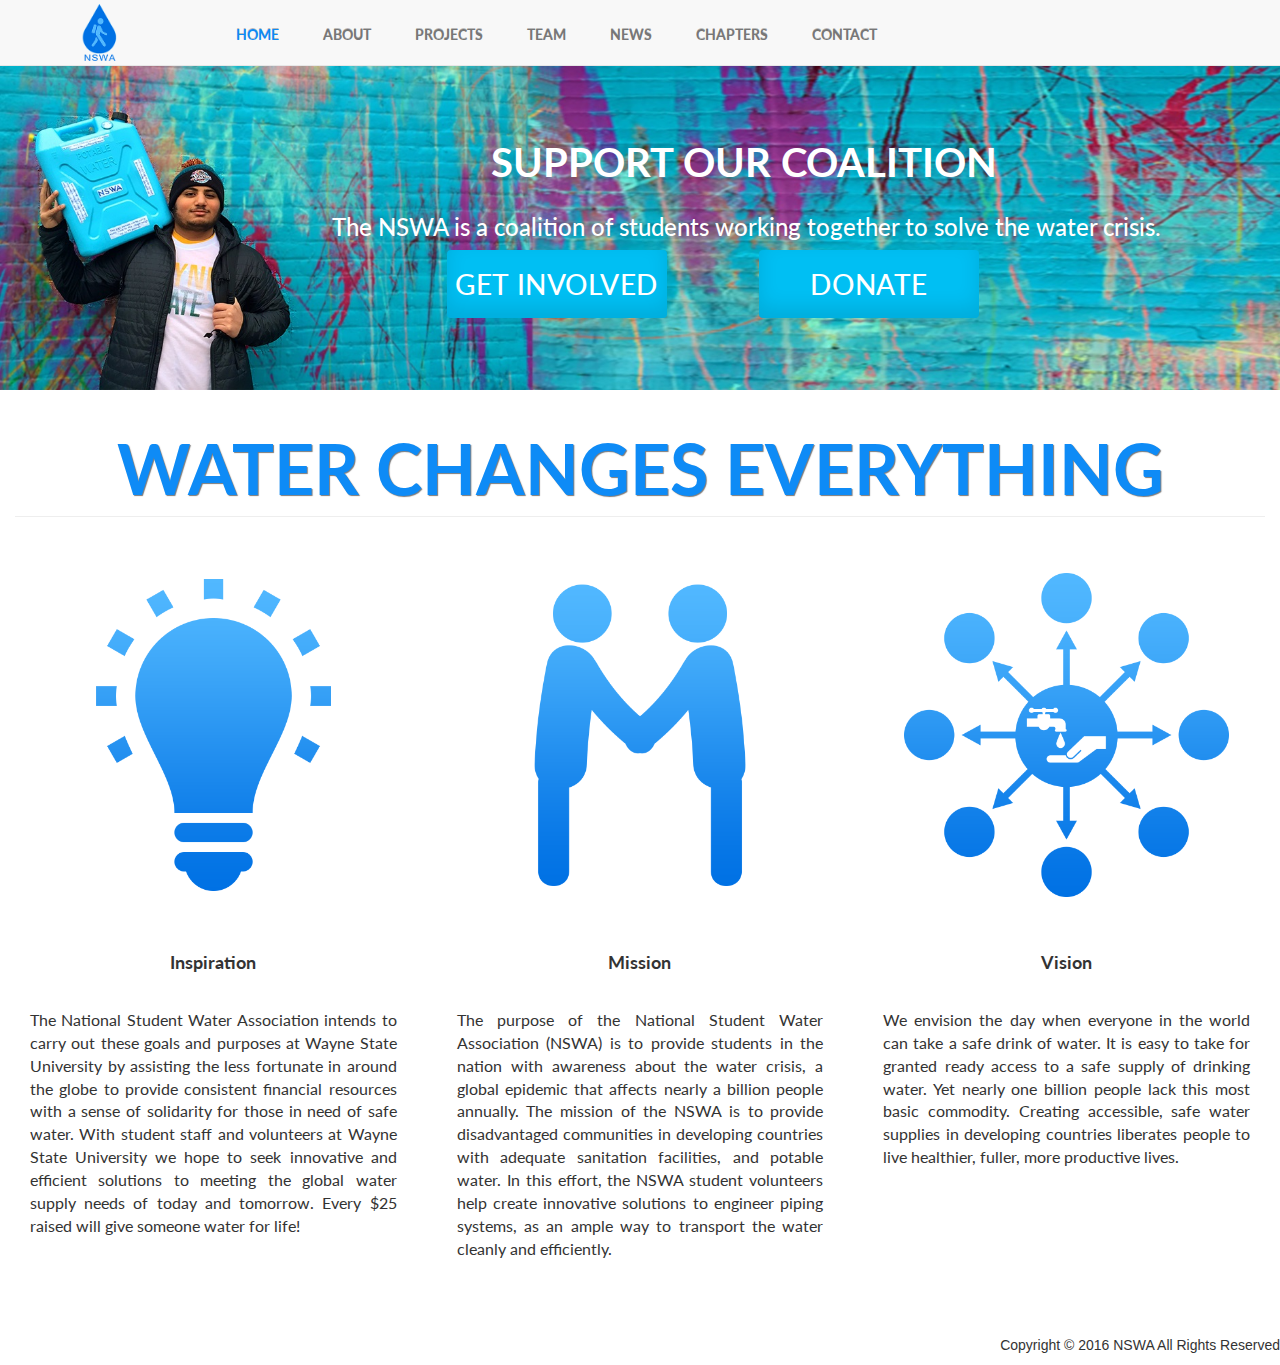
<file: index.html>
﻿<!DOCTYPE html>
<html lang="en">

<head>

    <meta charset="utf-8">
    <meta http-equiv="X-UA-Compatible" content="IE=edge">
    <meta name="viewport" content="width=device-width, initial-scale=1">
    <meta name="description" content="">
    <meta name="author" content="">

    <title>NSWA</title>

    <!-- Bootstrap Core CSS -->
    <link href="css/bootstrap.min.css" rel="stylesheet">

    <!-- Custom CSS -->
    <link href="css/modern-business.css" rel="stylesheet">
    <link href="css/landing.css" rel="stylesheet" />

    <link rel="shortcut icon" href="/favicon.ico" type="image/x-icon">
    <link rel="icon" href="/favicon.ico" type="image/x-icon">

    <!-- Custom Fonts -->
    <link href="font-awesome/css/font-awesome.min.css" rel="stylesheet" type="text/css">
    <link href="http://fonts.googleapis.com/css?family=Lato&amp;subset=latin,latin-ext" media="screen" rel="stylesheet" type="text/css">
    <!-- HTML5 Shim and Respond.js IE8 support of HTML5 elements and media queries -->
    <!-- WARNING: Respond.js doesn't work if you view the page via file:// -->
    <!--[if lt IE 9]>
        <script src="https://oss.maxcdn.com/libs/html5shiv/3.7.0/html5shiv.js"></script>
        <script src="https://oss.maxcdn.com/libs/respond.js/1.4.2/respond.min.js"></script>
    <![endif]-->
</head>

<body>
    <!-- Navigation -->
    <header>
        <nav class="navbar navbar-default navbar-fixed-top" role="navigation">
            <div class="container">
            <!-- Brand and toggle get grouped for better mobile display -->
            <div class="navbar-header">
                <button type="button" class="navbar-toggle" data-toggle="collapse" data-target="#bs-example-navbar-collapse-1">
                    <span class="sr-only">Toggle navigation</span>
                    <span class="icon-bar"></span>
                    <span class="icon-bar"></span>
                    <span class="icon-bar"></span>
                </button>
                <a class="pull-left visible-md visible-xs visible-lg" href="index.html">
                        <img class="logo" alt="NSWA" src="img/logo.png" />
                    </a>
            </div>
            <!-- Collect the nav links, forms, and other content for toggling -->
            <div class="collapse navbar-collapse" id="bs-example-navbar-collapse-1">
                <ul class="nav navbar-nav navbar-default">
                    <li>
                        <a style="color:#0e8bf6;" href="index.html">HOME</a>
                    </li>
                    <li>
                        <a href="about.html">ABOUT</a>
                    </li>
                    <li>
                        <a href="projects.html">PROJECTS</a>
                    </li>
                    <li>
                        <a href="team.html">TEAM</a>
                    </li>
                    <li>
                        <a href="news.html">NEWS</a>
                    </li>
                    <li>
                        <a href="chapters.html">CHAPTERS</a>
                    </li>
                    <li>
                        <a href="contact.html">CONTACT</a>
                    </li>
                </ul>
            </div>
            <!-- /.navbar-collapse -->
            </div>
            <!-- /.container -->
        </nav>
    </header>


    <div class="container-fluid">
        <div class="row">
            <div class="fill-screen" style="background-image:url(img/header.jpg)">
                <div class="container" style="font-family:'Lato','sans-serif'">
                    <div class="row" style="height:5em"></div>
                    <div class="col-md-6 col-md-push-4">
                        <h1 style="font-weight: bold; font-size: 4rem;">SUPPORT OUR COALITION</h1>
                    </div>
                    <div class="row">
                            <div class="col-md-10 col-md-offset-2">
                                <h3> The NSWA is a coalition of students working together to solve the water crisis.</h3>
                            </div>
                        </div>
                    <div class="container-fluid">
                        <div class="row visible-lg visible-md">
                            <div class="col-md-2 col-md-offset-7">
                                <a role="button" class="btn btn-primary" href="https://donate.water.org/?a=A00000&utm_campaign=button_hero&c=Stripe&utm_medium=web&utm_content=%2F&utm_source=water_org">DONATE</a>
                            </div>
                            <div class="col-md-2 col-md-pull-5">
                                <a role="button" class="btn btn-primary" href="contact.html">GET INVOLVED</a>
                            </div>
                            <div class="row" style="height:7em"></div>
                        </div>

                    <div class="row visible-xs visible-sm">
                        <div class="col-sm-6 col-xs-12 col-xs-push-1">
                            <a role="button" class="btn btn-primary" href="https://donate.water.org/?a=A00000&utm_campaign=button_hero&c=Stripe&utm_medium=web&utm_content=%2F&utm_source=water_org">DONATE</a>
                        </div>

                        <div class="visible-xs row" style="height:7em"></div>

                        <div class="col-sm-6 col-xs-12 col-xs-push-1">
                            <a role="button" class="btn btn-primary" href="contact.html">GET INVOLVED</a>
                        </div>
                        <div class="row" style="height:7em"></div>
                    </div>


                    </div>
                </div>
            </div>
        </div>
    </div>

    <!--<div class="header">-->
        <!--<div class="container">
            <div class="row" style="height:5em"></div>
            <div class="row class="col-md-6 col-md-push-10"">
                <h1 style="font-weight: bold; font-size: 4rem;">SUPPORT OUR COALITION</h1>
            </div>
            <div class="row">
                <div class="col-md-9 col-md-offset-3">
                    <h3> The NSWA is a coalition of students working together to solve the water crisis. Help us change the lives of 200 people!</h3>
                    </div>
                </div>
                <div class="container">
                    <div class="row">
                        <div class="col-md-2 col-md-offset-6">
                            <a role="button" class="btn btn-primary" href="https://donate.water.org/?a=A00000&utm_campaign=button_hero&c=Stripe&utm_medium=web&utm_content=%2F&utm_source=water_org">DONATE</a>
                        </div>
                        <div class="col-md-2 col-md-pull-5">
                            <a role="button" class="btn btn-primary" href="http://www.studentwater.org/Contact">GET INVOLVED</a>
                        </div>
                        <div class="row" style="height:7em"></div>
                    </div>
                </div>
            </div>-->
        <!--</div>-->



        <!-- Icons Section -->


        <div class="container-fluid">
            <div class="row">
                <div class="col-lg-12">
                    <h1 class="page-header titlefont">
                        WATER CHANGES EVERYTHING
                    </h1>
                </div>
            </div>

            <div class="row">

                <div class="col-md-4">
                    <img class="img-responsive img-center" src="img/Inspiration.png" />
                    <div class="panel-heading">
                        <h4 class="pantext text-center">Inspiration</h4>
                    </div>
                    <div class="panbody panel-body">
                        <p style="text-align:justify">The National Student Water Association intends to carry out these goals and purposes at Wayne State University by assisting the less fortunate in around the globe to provide consistent financial resources with a sense of solidarity for those in need of safe water. With student staff and volunteers at Wayne State University we hope to seek innovative and efficient solutions to meeting the global water supply needs of today and tomorrow. Every $25 raised will give someone water for life!</p>
                    </div>
                </div>

                <div class="col-md-4">
                    <img class="img-responsive img-center" src="img/Mission.png" />
                    <div class="panel-heading">
                        <h4 class="pantext text-center">Mission</h4>
                    </div>
                    <div class="panbody panel-body">
                        <p style="text-align:justify">The purpose of the National Student Water Association (NSWA) is to provide students in the nation with awareness about the water crisis, a global epidemic that affects nearly a billion people annually. The mission of the NSWA is to provide disadvantaged communities in developing countries with adequate sanitation facilities, and potable water. In this effort, the NSWA student volunteers help create innovative solutions to engineer piping systems, as an ample way to transport the water cleanly and efficiently.</p>
                    </div>
                </div>

                <div class="col-md-4">
                    <img class="img-responsive img-center" src="img/vision.png" />
                    <div class="panel-heading">
                        <h4 class="pantext text-center">Vision</h4>
                    </div>
                    <div class="panbody panel-body">
                        <p style="text-align:justify">We envision the day when everyone in the world can take a safe drink of water. It is easy to take for granted ready access to a safe supply of drinking water. Yet nearly one billion people lack this most basic commodity. Creating accessible, safe water supplies in developing countries liberates people to live healthier, fuller, more productive lives.</p>
                    </div>
                </div>

            </div>
        </div>


    <footer>
        <div class="row">
            <div class="col-lg-12 text-right">
                <p>Copyright &copy; 2016 NSWA All Rights Reserved</p>
            </div>
        </div>
    </footer>

        <!-- /.container -->
        <!-- jQuery -->
        <script src="js/jquery.js"></script>

        <!-- Bootstrap Core JavaScript -->
        <script src="js/bootstrap.min.js"></script>

        <!-- Script to Activate the Carousel -->
        <script>
            $('.carousel').carousel({
                interval: 5000 //changes the speed
            })
        </script>

        <!-- Script to Resize the Header-->
        <script>
        $(function () {
            $(window).on("load resize", function (){
                $(".fill-screen").css("height", window.innerHeight/2.65).css("width", window.innerWidth);
            });
        });
        </script>

</body>

</html>
</file>
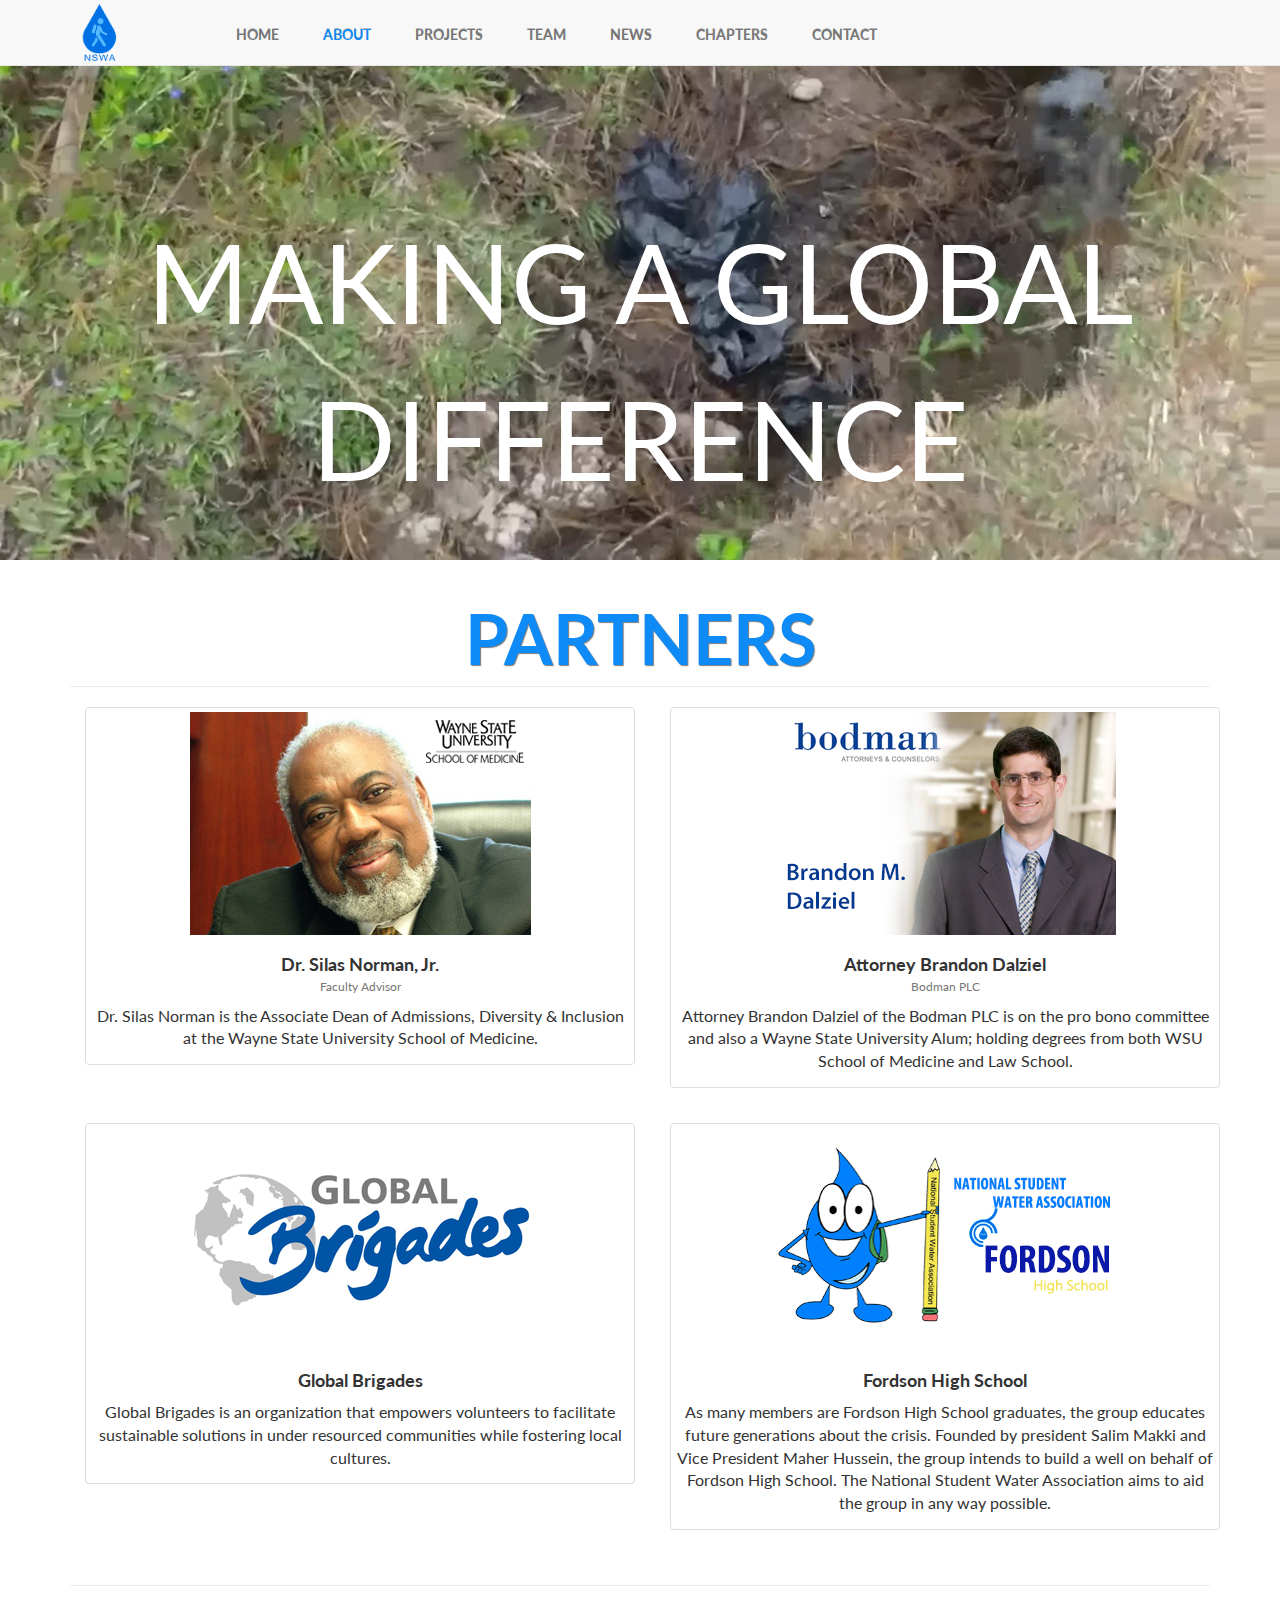
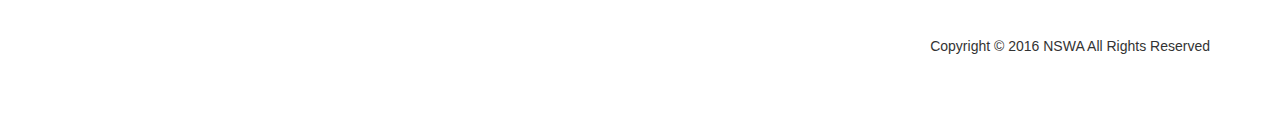
<file: about.html>
﻿<!DOCTYPE html>
<html lang="en">

<head>

    <meta charset="utf-8">
    <meta http-equiv="X-UA-Compatible" content="IE=edge">
    <meta name="viewport" content="width=device-width, initial-scale=1">
    <meta name="description" content="">
    <meta name="author" content="">

    <title>NSWA</title>

    <!-- Bootstrap Core CSS -->
    <link href="css/bootstrap.min.css" rel="stylesheet">

    <!-- Custom CSS -->
    <link href="css/modern-business.css" rel="stylesheet">
    <link href="css/jquery.fs.wallpaper.css" rel="stylesheet" />
    <link href="css/landing.css" rel="stylesheet" />
    <link href="css/aboutstyle.css" rel="stylesheet" />
    <!--<link href="css/bootstrap-modal-bs3patch.css" rel="stylesheet" />
    <link href="css/bootstrap-modal.css" rel="stylesheet" />-->
    <!-- Custom Fonts -->
    <link href="font-awesome/css/font-awesome.min.css" rel="stylesheet" type="text/css">
    <link href="http://fonts.googleapis.com/css?family=Lato&amp;subset=latin,latin-ext" media="screen" rel="stylesheet" type="text/css">
    <!-- HTML5 Shim and Respond.js IE8 support of HTML5 elements and media queries -->
    <!-- WARNING: Respond.js doesn't work if you view the page via file:// -->
    <!--[if lt IE 9]>
        <script src="https://oss.maxcdn.com/libs/html5shiv/3.7.0/html5shiv.js"></script>
        <script src="https://oss.maxcdn.com/libs/respond.js/1.4.2/respond.min.js"></script>
    <![endif]-->

</head>

<body>
    <header id="video-wallpaper" class="visible-sm visible-md visible-lg">
        <div class="containter">
            <div class="row">
                <div class="visible-sm visible-md visible-lg center text-primary">MAKING A GLOBAL DIFFERENCE</div>
            </div>
        </div>

    </header>
        <!-- Navigation -->





    <nav class="navbar navbar-default navbar-fixed-top" role="navigation">
        <div class="container">
            <!-- Brand and toggle get grouped for better mobile display -->
            <div class="navbar-header">
                <button type="button" class="navbar-toggle" data-toggle="collapse" data-target="#bs-example-navbar-collapse-1">
                    <span class="sr-only">Toggle navigation</span>
                    <span class="icon-bar"></span>
                    <span class="icon-bar"></span>
                    <span class="icon-bar"></span>
                </button>
                <a class="pull-left visible-md visible-xs visible-lg" href="index.html">
                    <img class="logo" alt="NSWA" src="img/logo.png" />
                </a>
            </div>
            <!-- Collect the nav links, forms, and other content for toggling -->
            <div class="collapse navbar-collapse" id="bs-example-navbar-collapse-1">
                <ul class="nav navbar-nav navbar-default">
                    <li>
                        <a href="index.html">HOME</a>
                    </li>
                    <li>
                        <a style="color:#0e8bf6;" href="about.html">ABOUT</a>
                    </li>
                    <li>
                        <a href="projects.html">PROJECTS</a>
                    </li>
                    <li>
                        <a href="team.html">TEAM</a>
                    </li>
                    <li>
                        <a href="news.html">NEWS</a>
                    </li>
                    <li>
                        <a href="chapters.html">CHAPTERS</a>
                    </li>
                    <li>
                        <a href="contact.html">CONTACT</a>
                    </li>
                </ul>
            </div>
            <!-- /.navbar-collapse -->
        </div>
        <!-- /.container -->
    </nav>


    <!-- Page Content -->
    <div class="container">
        <!-- Page Heading -->
        <div class="row">
            <div class="col-lg-12 visible-lg visible-md visible-sm">
                <h1 style="color:#0E8BF6" class="page-header titlefont">
                    PARTNERS
                </h1>
            </div>
            <div class="col-xs-12 visible-xs">
                <h1 style="color:#0E8BF6" class="smallTitleFont">
                    PARTNERS
                </h1>
            </div>
        </div>

    <!-- Modals -->
    <div id="silasModal" class="modal fade" role="dialog">
        <div class="modal-dialog">

            <!-- Modal content-->
            <div class="modal-content">
                <div class="modal-header">
                    <button type="button" class="close" data-dismiss="modal">&times;</button>
                    <h4 class="modal-title text-center" style="font-weight:bold">Faculty Advisor - Dr. Silas Norman, Jr.</h4>
                </div>
                <div class="modal-body">
                    <img class="center-block" src="img/partners/Silas.png" alt="Dr.Silas Norman">
                    <p>
                        Dr. Silas Norman is the Associate Dean of Admissions, Diversity & Inclusion at the Wayne State University School of Medicine.
                        <br>
                    <p></p>
                    He has been involved in the admissions process at the Wayne State University School of Medicine for more than 25 years. He received the Bachelor of Natural Sciences Degree from Paine College, Augusta, Georgia, and is a 1976 graduate of the Wayne State University School of Medicine. He completed his internship and residency in Internal Medicine at the Detroit General Hospital. Dr. Norman is active in church and civic affairs and organizations. He is Board Chairman of the Community Health Awareness Group, Inc., and a member of the Advisory Board of the HIV and Prisons Project of the National Minority AIDS Council. His awards and citations include the year 2000 Alumni Achievement Awards of both the United Negro College Fund, Inc., and the Organization of Black Alumni of Wayne State University. Dr. Norman is a member of county, state, and national medical societies. He is a Diplomate of the American Board of Internal Medicine and is certified as an Advanced Correctional Health Professional. The National Student Water Association is grateful and honored to have a man with such accolades as their faculty advisor. With the help of Dr. Norman, the NSWA hopes to serve and contribute to this noble cause to the best of their ability.</p>
                </div>
                <div class="modal-footer">
                    <button type="button" class="btn btn-default" data-dismiss="modal">Close</button>
                </div>
            </div>
        </div>
    </div>
    <div id="bodmanModal" class="modal fade" role="dialog">
        <div class="modal-dialog">

            <!-- Modal content-->
            <div class="modal-content">
                <div class="modal-header">
                    <button type="button" class="close" data-dismiss="modal">&times;</button>
                    <h4 class="modal-title text-center" style="font-weight:bold">BODMAN PLC: Attorney Brandon Dalziel</h4>
                </div>
                <div class="modal-body">
                    <img class="center-block" src="img/partners/bodman.png" alt="Attorney Brandon Dalziel">
                    <p>
                        Attorney Brandon Dalziel of the Bodman PLC is also Wayne State University Alumni; having degrees from both Wayne State University School of Medicine and Law School. Mr. Dalziel is part of the pro bono committee.
                        <br /><p></p>
                        In order to expand the organization and help more individuals in need the National Student Water Association (NSWA) has decided to file as a non-profit organization. Through networking the NSWA met with Attorney Brandon Dalziel of the Bodman PLC. Mr. Dalziel has represented business clients in matters involving a wide scope of corporate and commercial matters, including corporate organization, mergers and acquisitions, and other commercial transactions. Mr. Dalziel is also Wayne State University Alumni; having degrees from both Wayne State University School of Medicine and Law School. Mr. Dalziel is part of the pro bono committee and generously agreed to help us file to become an NPO. We are very grateful for Mr. Danziel’s cooperation in helping us get through all the legal red tape. Bodman PLC is a business law firm headquartered in Ford Field, located in downtown Detroit, Michigan. Bodman has long been known for its close associations with the automotive and financial services industries and for its long-term relationships with significant clients. The firm represents more than 80 financial institutions in Michigan and across the U.S. as well as Tier-1, -2 and -3 automotive suppliers and OEMs on a national and international basis. Bodman has provided more pro bono services to indigent individuals than any other firm in the history of Michigan. This statistic is from Legal Aid and Defender, the state's largest provider of free legal services to the indigent. Like many individuals and organizations concerned about justice and community development, Bodman attorneys have supported local charities for decades.
                    </p>
                </div>
                <div class="modal-footer">
                    <button type="button" class="btn btn-default" data-dismiss="modal">Close</button>
                </div>
            </div>
        </div>
    </div>

    <div id="gbModal" class="modal fade" role="dialog">
        <div class="modal-dialog">

            <!-- Modal content-->
            <div class="modal-content">
                <div class="modal-header">
                    <button type="button" class="close" data-dismiss="modal">&times;</button>
                    <h4 class="modal-title text-center" style="font-weight:bold">Global Brigades</h4>
                </div>
                <div class="modal-body">
                    <img class="center-block" src="img/partners/gb.png" alt="Global Brigades">
                    <p>Global Brigades is an organization that empowers volunteers to facilitate sustainable solutions in under resourced communities while fostering local cultures. The Water Brigades division of the Global Brigades allows students from universities all over the country to travel to Honduras and help assist in designing and implementing water systems to prevent water related illnesses in communities with limited access to clean water. The villages are isolated with citizens who do not readily have access to sanitized water and as a result, attain water only every three days. With the help of the students who take this week long trip, which are offered year round, the homes of these communities directly connect to potable water through water pipes.</p>
                    <br />
                    <p>The National Student Water Association's (NSWA) goal is to take part in an annual trip to Honduras during Spring Break as an Alternative Spring Break option for students in college. This trip has already helped many Hondurans and humbled many students in the experience of the trip. It is protected with military personal that guard the area 24 hours a day, seven days a week. Three meals are offered daily and transportation to and from the lodging area is provided. With this annual trip. The NSWA plans on beginning its journey of making a difference in the world. Honduras is the current focus of Water Brigades, where more than 700 annual student volunteers and professionals travel to implement clean water systems in under resourced communities. Communities are selected on an extensive study based on need, access to clean water and include a collection of information to create baseline demographic information.</p>
                </div>
                <div class="modal-footer">
                    <button type="button" class="btn btn-default" data-dismiss="modal">Close</button>
                </div>
            </div>
        </div>
    </div>

    <div id="fhsModal" class="modal fade" role="dialog">
        <div class="modal-dialog">

            <!-- Modal content-->
            <div class="modal-content">
                <div class="modal-header">
                    <button type="button" class="close" data-dismiss="modal">&times;</button>
                    <h4 class="modal-title text-center" style="font-weight:bold">Fordson High School Chapter</h4>
                </div>
                <div class="modal-body">
                    <img class="center-block" src="img/partners/fhs.png" alt="Fordson High School">
                    <p>As many members are Fordson High School graduates, the group educates future generations about the crisis. Founded by president Salim Makki and Vice President Maher Hussein, the group intends to build a well on behalf of Fordson High School. The National Student Water Association aims to aid the group in any way possible.</p>
                </div>
                <div class="modal-footer">
                    <button type="button" class="btn btn-default" data-dismiss="modal">Close</button>
                </div>
            </div>
        </div>
    </div>

    <div class="container">
        <div class="row">
            <div class="col-md-6">
                <ul class="thumbnails list-inline" id="hover-cap-4col" data-toggle="modal" data-target="#silasModal">
                    <li class="span3">
                        <div class="thumbnail">
                            <div class="caption">
                                <div style="height:12.5em"></div>
                                <p class="text-center">
                                    <button style="background-color:transparent; color:white;" class="btn btn-default">MORE</button>
                                </p>
                            </div>
                            <img class="img-responsive" src="img/partners/Silas.png" alt="Dr.Silas Norman">
                            <h3 class="pantext text-center">
                                Dr. Silas Norman, Jr.<br>
                                <small>Faculty Advisor</small>
                            </h3>
                            <p class="panbody text-center">Dr. Silas Norman is the Associate Dean of Admissions, Diversity & Inclusion at the Wayne State University School of Medicine.</p>
                        </div>
                </ul>
            </div>

            <div class="col-md-6">
                <ul class="thumbnails list-inline" id="hover-cap-4col" data-toggle="modal" data-target="#bodmanModal">
                    <li class="span3">
                        <div class="thumbnail">
                            <div class="caption">
                                <div style="height:12.5em"></div>
                                <p class="text-center">
                                    <button style="background-color:transparent; color:white;" class="btn btn-default">MORE</button>
                                </p>
                            </div>
                            <img class="img-responsive" src="img/partners/bodman.png" alt="Bodman PLC">
                            <h3 class="pantext text-center">
                                Attorney Brandon Dalziel<br>
                                <small>Bodman PLC</small>
                            </h3>
                            <p class="panbody text-center">Attorney Brandon Dalziel of the Bodman PLC is on the pro bono committee and also a Wayne State University Alum; holding degrees from both WSU School of Medicine and Law School.</p>
                        </div>
                </ul>
            </div>
        </div>
        <!-- ROW 2-->
        <div class="row">
            <div class="col-md-6">
                <ul class="thumbnails list-inline" id="hover-cap-4col" data-toggle="modal" data-target="#gbModal">
                    <li class="span3">
                        <div class="thumbnail">
                            <div class="caption">
                                <div style="height:12.5em"></div>
                                <p class="text-center">
                                    <button style="background-color:transparent; color:white;" class="btn btn-default">MORE</button>
                                </p>
                            </div>
                            <img class="img-responsive" src="img/partners/gb.png" alt="Global Brigades">
                            <h3 class="pantext text-center">
                                Global Brigades<br>
                                <small></small>
                            </h3>
                            <p class="panbody text-center">Global Brigades is an organization that empowers volunteers to facilitate sustainable solutions in under resourced communities while fostering local cultures.</p>
                        </div>
                </ul>
            </div>

            <div class="col-md-6">
                <ul class="thumbnails list-inline" id="hover-cap-4col" data-toggle="modal" data-target="#fhsModal">
                    <li class="span3">
                        <div class="thumbnail">
                            <div class="caption">
                                <div style="height:12.5em"></div>
                                <p class="text-center">
                                    <button style="background-color:transparent; color:white;" class="btn btn-default">MORE</button>
                                </p>
                            </div>
                            <img class="img-responsive" src="img/partners/fhs.png" alt="Fordson High School">
                            <h3 class="pantext text-center">
                                Fordson High School<br>
                                <small></small>
                            </h3>
                            <p class="panbody text-center">As many members are Fordson High School graduates, the group educates future generations about the crisis. Founded by president Salim Makki and Vice President Maher Hussein, the group intends to build a well on behalf of Fordson High School. The National Student Water Association aims to aid the group in any way possible.</p>
                        </div>
                </ul>
            </div>
        </div>

    </div>

    <!-- /.row -->
    <hr>
    <!-- Footer -->
    <footer>
        <div class="row">
            <div class="col-lg-12 text-right">
                <p>Copyright &copy; 2016 NSWA All Rights Reserved</p>
            </div>
        </div>
    </footer>
    </div>
    <!-- /.container -->
    <!-- jQuery -->
    <script src="js/jquery.js"></script>
    <!-- Bootstrap Core JavaScript -->
    <script src="js/bootstrap.min.js"></script>
    <script src="js/jquery.fs.wallpaper.min.js"></script>
    <script src="js/bootstrap-modalmanager.js"></script>
    <!--<script src="js/bootstrap-modal.js"></script>-->
    <script>

        $(function () {
            $(window).on("load resize", function () {
                $(".header").css("height", window.innerHeight);
            });

            $("#video-wallpaper").wallpaper({
                source: {
                    poster: "",
                    mp4: "video/video1.mp4",
                    ogg: "video/videoogg.ogg",
                    webm: "video/video.webm"
                }
            });
        });
    </script>

    <script type="text/javascript">
        $(document).ready(function () {

            $("[rel='tooltip']").tooltip();

            $('#hover-cap-4col .thumbnail').hover(
                function () {
                    $(this).find('.caption').slideDown(250); //.fadeIn(250)
                },
                function () {
                    $(this).find('.caption').slideUp(250); //.fadeOut(205)
                }
            );

        });
    </script>
</body>

</html>
</file>
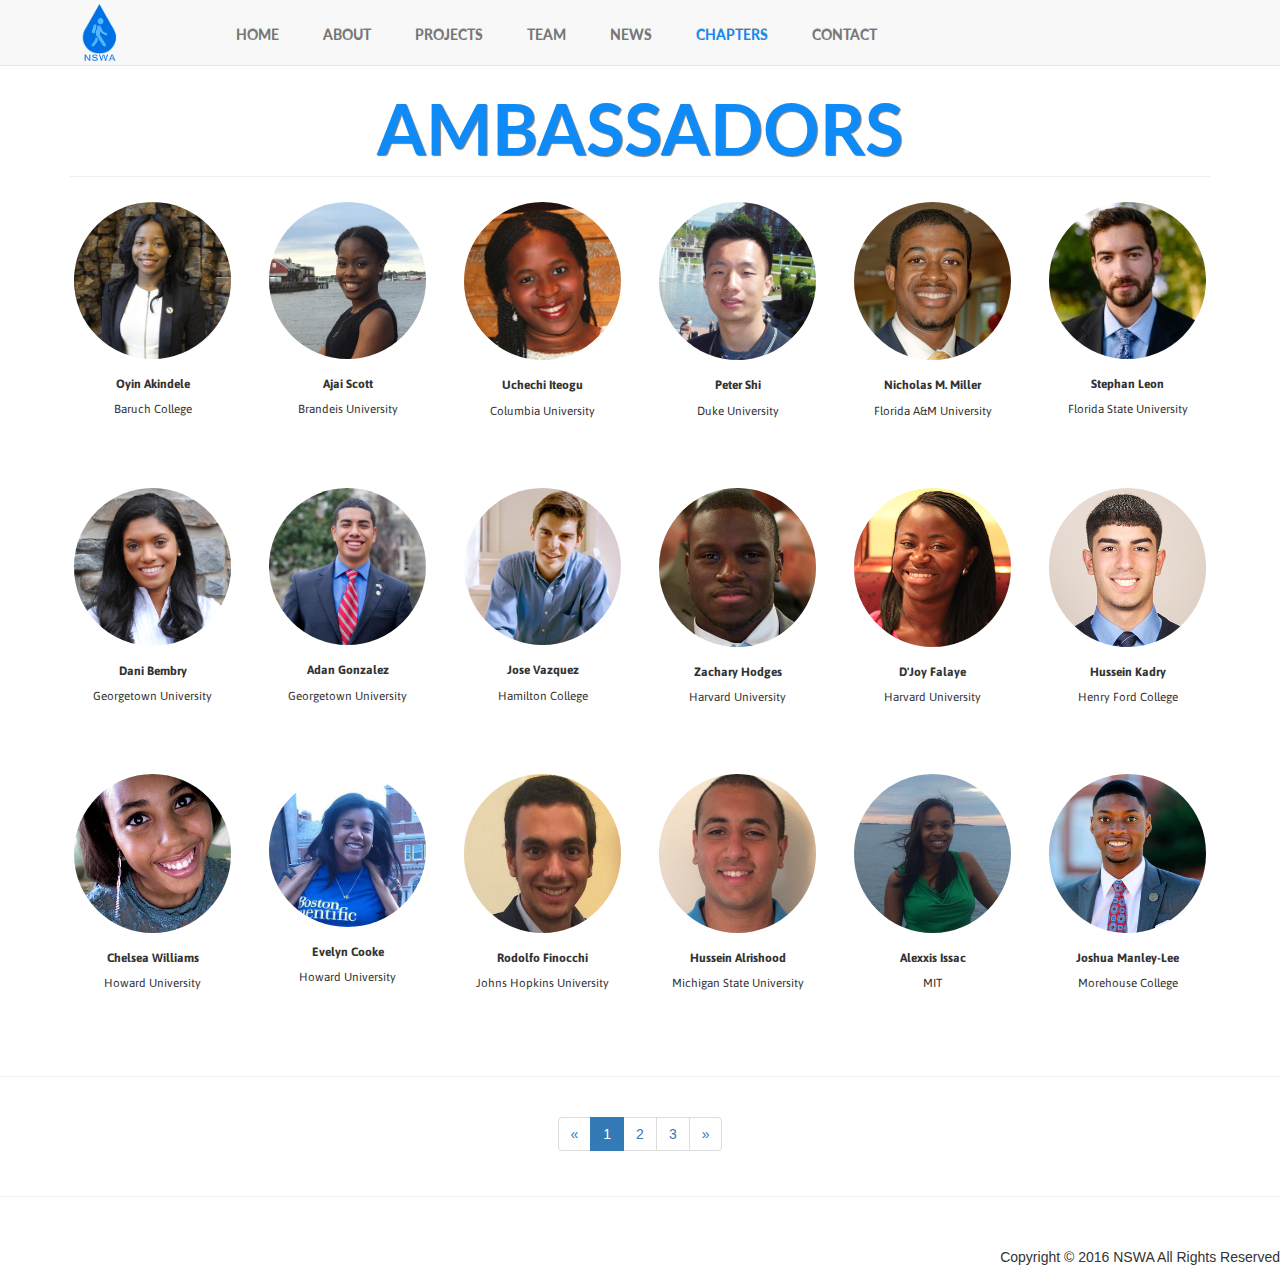
<file: chapters.html>
﻿<!DOCTYPE html>
<html lang="en">

<head>

    <meta charset="utf-8">
    <meta http-equiv="X-UA-Compatible" content="IE=edge">
    <meta name="viewport" content="width=device-width, initial-scale=1">
    <meta name="description" content="">
    <meta name="author" content="">

    <title>NSWA</title>

    <!-- Bootstrap Core CSS -->
    <link href="css/bootstrap.min.css" rel="stylesheet">

    <!-- Custom CSS -->
    <link href="css/modern-business.css" rel="stylesheet">
    <link href="css/landing.css" rel="stylesheet" />
    <link href="css/chapters.css" rel="stylesheet" />
    <!-- Custom Fonts -->
    <link href="font-awesome/css/font-awesome.min.css" rel="stylesheet" type="text/css">
    <link href='https://fonts.googleapis.com/css?family=Open+Sans' rel='stylesheet' type='text/css'>
    <link href='https://fonts.googleapis.com/css?family=Asap' rel='stylesheet' type='text/css'>
    <link href="http://fonts.googleapis.com/css?family=Lato&amp;subset=latin,latin-ext" media="screen" rel="stylesheet" type="text/css">
    <!-- HTML5 Shim and Respond.js IE8 support of HTML5 elements and media queries -->
    <!-- WARNING: Respond.js doesn't work if you view the page via file:// -->
    <!--[if lt IE 9]>
        <script src="https://oss.maxcdn.com/libs/html5shiv/3.7.0/html5shiv.js"></script>
        <script src="https://oss.maxcdn.com/libs/respond.js/1.4.2/respond.min.js"></script>
    <![endif]-->

</head>

<body>

    <!-- Navigation -->
    <header>
        <nav class="navbar navbar-default navbar-fixed-top" role="navigation">
            <div class="container">
                <!-- Brand and toggle get grouped for better mobile display -->
                <div class="navbar-header">
                    <button type="button" class="navbar-toggle" data-toggle="collapse" data-target="#bs-example-navbar-collapse-1">
                        <span class="sr-only">Toggle navigation</span>
                        <span class="icon-bar"></span>
                        <span class="icon-bar"></span>
                        <span class="icon-bar"></span>
                    </button>
                    <a class="pull-left visible-md visible-xs visible-lg" href="index.html">
                        <img class="logo" alt="NSWA" src="img/logo.png" />
                    </a>
                </div>
                <!-- Collect the nav links, forms, and other content for toggling -->
                <div class="collapse navbar-collapse" id="bs-example-navbar-collapse-1">
                    <ul class="nav navbar-nav navbar-default">
                        <li>
                            <a href="index.html">HOME</a>
                        </li>
                        <li>
                            <a href="about.html">ABOUT</a>
                        </li>
                        <li>
                            <a href="projects.html">PROJECTS</a>
                        </li>
                        <li>
                            <a href="team.html">TEAM</a>
                        </li>
                        <li>
                            <a href="news.html">NEWS</a>
                        </li>
                        <li>
                            <a style="color:#0e8bf6;" href="chapters.html">CHAPTERS</a>
                        </li>
                        <li>
                            <a href="contact.html">CONTACT</a>
                        </li>
                    </ul>
                </div>
                <!-- /.navbar-collapse -->
            </div>
            <!-- /.container -->
        </nav>
    </header>

    <!-- Page Content -->
    <div class="container">

        <!-- Page Heading -->
        <!--<div class="row">
            <div class="col-lg-12">
                <h1 style="color:#0E8BF6" class="page-header titlefont">
                    AMBASSADORS
                </h1>
            </div>
        </div>-->


        <div class="row">
            <div class="col-lg-12 visible-lg visible-md visible-sm">
                <h1 style="color:#0E8BF6" class="page-header titlefont">
                    AMBASSADORS
                </h1>
            </div>
            <div class="col-xs-12 visible-xs">
                <h1 style="color:#0E8BF6" class="smallTitleFont">
                    AMBASSADORS
                </h1>
            </div>
        </div>



        <!-- Ambassadors Row 1 -->
        <div class="row list-group">
            <!-- ITEM 1-->
            <div class="col-xs-6 col-sm-4 col-md-2 thumbnail" style="border-color:transparent;">
                <img class="img-responsive img-circle img-hover" style="height: 100%; width: 85%" ; src="img/Ambassadors/0101.png" alt="AmbassadorHeadshot">
                <div class="caption text-center">
                    <h6 id="name">Oyin Akindele</h6>
                    <p id="college">Baruch College</p>
                </div>
                <a href="http://www.linkedin.com/pub/oyin-akindele/4a/44b/148">
                    <div class="arise">
                        <div style="height:6.5em"></div>
                        <p class="text-center">
                            <i class="text-center fa fa-linkedin fa-2x"></i>
                        </p>
                    </div>
                </a>
            </div>
            <!-- END ITEM 1-->
            <!-- ITEM 2-->
            <div class="col-xs-6 col-sm-4 col-md-2 thumbnail" style="border-color:transparent;">
                <img class="img-responsive img-circle img-hover" style="height: 100%; width: 85%" ; src="img/Ambassadors/0102.png" alt="AmbassadorHeadshot">
                <div class="caption text-center">
                    <h6 id="name">Ajai Scott</h6>
                    <p id="college">Brandeis University</p>
                </div>
                <a href="https://www.linkedin.com/in/ajai-scott-29b7b698">
                    <div class="arise">
                        <div style="height:6.5em"></div>
                        <p class="text-center">
                            <i class="text-center fa fa-linkedin fa-2x"></i>
                        </p>
                    </div>
                </a>
            </div>
            <!-- END ITEM 2-->
            <!-- ITEM 3-->
            <div class="col-xs-6 col-sm-4 col-md-2 thumbnail" style="border-color:transparent;">
                <img class="img-responsive img-circle img-hover" style="height: 100%; width: 85%" ; src="img/Ambassadors/0103.png" alt="AmbassadorHeadshot">
                <div class="caption text-center">
                    <h6 id="name">Uchechi Iteogu</h6>
                    <p id="college">Columbia University</p>
                </div>
                <a href="https://www.linkedin.com/in/uiteogu">
                    <div class="arise">
                        <div style="height:6.5em"></div>
                        <p class="text-center">
                            <i class="text-center fa fa-linkedin fa-2x"></i>
                        </p>
                    </div>
                </a>
            </div>
            <!-- END ITEM 3-->
            <!-- ITEM 4-->
            <div class="col-xs-6 col-sm-4 col-md-2 thumbnail" style="border-color:transparent;">
                <img class="img-responsive img-circle img-hover" style="height: 100%; width: 85%" ; src="img/Ambassadors/0104.png" alt="AmbassadorHeadshot">
                <div class="caption text-center">
                    <h6 id="name">Peter Shi</h6>
                    <p id="college">Duke University</p>
                </div>
                <a href="https://www.linkedin.com/in/peter-shi-8560527b">
                    <div class="arise">
                        <div style="height:6.5em"></div>
                        <p class="text-center">
                            <i class="text-center fa fa-linkedin fa-2x"></i>
                        </p>
                    </div>
                </a>
            </div>
            <!-- END ITEM 4-->
            <!-- ITEM 5-->
            <div class="col-xs-6 col-sm-4 col-md-2 thumbnail" style="border-color:transparent;">
                <img class="img-responsive img-circle img-hover" style="height: 100%; width: 85%" ; src="img/Ambassadors/0105.png" alt="AmbassadorHeadshot">
                <div class="caption text-center">
                    <h6 id="name">Nicholas M. Miller</h6>
                    <p id="college">Florida A&M University</p>
                </div>
                <a href="https://www.linkedin.com/in/nicholasmmiller">
                    <div class="arise">
                        <div style="height:6.5em"></div>
                        <p class="text-center">
                            <i class="text-center fa fa-linkedin fa-2x"></i>
                        </p>
                    </div>
                </a>
            </div>
            <!-- END ITEM 5-->
            <!-- ITEM 6-->
            <div class="col-xs-6 col-sm-4 col-md-2 thumbnail" style="border-color:transparent;">
                <img class="img-responsive img-circle img-hover" style="height: 100%; width: 85%" ; src="img/Ambassadors/0106.jpg" alt="AmbassadorHeadshot">
                <div class="caption text-center">
                    <h6 id="name">Stephan Leon</h6>
                    <p id="college">Florida State University</p>
                </div>
                <a href="https://www.linkedin.com/in/stefanleon">
                    <div class="arise">
                        <div style="height:6.5em"></div>
                        <p class="text-center">
                            <i class="text-center fa fa-linkedin fa-2x"></i>
                        </p>
                    </div>
                </a>
            </div>
            <!-- END ITEM 6-->
        </div>

        <!-- Ambassadors Row 2-->
        <div class="row list-group">
            <!-- ITEM 1-->
            <div class="col-xs-6 col-sm-4 col-md-2 thumbnail" style="border-color:transparent;">
                <img class="img-responsive img-circle img-hover" style="height: 100%; width: 85%" ; src="img/Ambassadors/0201.png" alt="AmbassadorHeadshot">
                <div class="caption text-center">
                    <h6 id="name">Dani Bembry</h6>
                    <p id="college">Georgetown University</p>
                </div>
                <a href="https://www.linkedin.com/in/danielle-bembry-25192955">
                    <div class="arise">
                        <div style="height:6.5em"></div>
                        <p class="text-center">
                            <i class="text-center fa fa-linkedin fa-2x"></i>
                        </p>
                    </div>
                </a>
            </div>
            <!-- END ITEM 1-->
            <!-- ITEM 2-->
            <div class="col-xs-6 col-sm-4 col-md-2 thumbnail" style="border-color:transparent;">
                <img class="img-responsive img-circle img-hover" style="height: 100%; width: 85%" ; src="img/Ambassadors/0202.png" alt="AmbassadorHeadshot">
                <div class="caption text-center">
                    <h6 id="name">Adan Gonzalez</h6>
                    <p id="college">Georgetown University</p>
                </div>
                <a href="https://www.linkedin.com/in/adan-gonzalez-06626949">
                    <div class="arise">
                        <div style="height:6.5em"></div>
                        <p class="text-center">
                            <i class="text-center fa fa-linkedin fa-2x"></i>
                        </p>
                    </div>
                </a>
            </div>
            <!-- END ITEM 2-->
            <!-- ITEM 3-->
            <div class="col-xs-6 col-sm-4 col-md-2 thumbnail" style="border-color:transparent;">
                <img class="img-responsive img-circle img-hover" style="height: 100%; width: 85%" ; src="img/Ambassadors/0203.png" alt="AmbassadorHeadshot">
                <div class="caption text-center">
                    <h6 id="name">Jose Vazquez</h6>
                    <p id="college">Hamilton College</p>
                </div>
                <a href="https://www.linkedin.com/in/josevazquez1993">
                    <div class="arise">
                        <div style="height:6.5em"></div>
                        <p class="text-center">
                            <i class="text-center fa fa-linkedin fa-2x"></i>
                        </p>
                    </div>
                </a>
            </div>
            <!-- END ITEM 3-->
            <!-- ITEM 4-->
            <div class="col-xs-6 col-sm-4 col-md-2 thumbnail" style="border-color:transparent;">
                <img class="img-responsive img-circle img-hover" style="height: 100%; width: 85%" ; src="img/Ambassadors/0204.png" alt="AmbassadorHeadshot">
                <div class="caption text-center">
                    <h6 id="name">Zachary Hodges</h6>
                    <p id="college">Harvard University</p>
                </div>
                <a href="https://www.linkedin.com/in/zbhodges">
                    <div class="arise">
                        <div style="height:6.5em"></div>
                        <p class="text-center">
                            <i class="text-center fa fa-linkedin fa-2x"></i>
                        </p>
                    </div>
                </a>
            </div>
            <!-- END ITEM 4-->
            <!-- ITEM 5-->
            <div class="col-xs-6 col-sm-4 col-md-2 thumbnail" style="border-color:transparent;">
                <img class="img-responsive img-circle img-hover" style="height: 100%; width: 85%" ; src="img/Ambassadors/0205.png" alt="AmbassadorHeadshot">
                <div class="caption text-center">
                    <h6 id="name">D'Joy Falaye</h6>
                    <p id="college">Harvard University</p>
                </div>
                <a href="">
                    <div class="arise">
                        <div style="height:6.5em"></div>
                        <p class="text-center">
                            <i class="text-center fa fa-linkedin fa-2x"></i>
                        </p>
                    </div>
                </a>
            </div>
            <!-- END ITEM 5-->
            <!-- ITEM 6-->
            <div class="col-xs-6 col-sm-4 col-md-2 thumbnail" style="border-color:transparent;">
                <img class="img-responsive img-circle img-hover" style="height: 100%; width: 85%" ; src="img/Ambassadors/0206.png" alt="AmbassadorHeadshot">
                <div class="caption text-center">
                    <h6 id="name">Hussein Kadry</h6>
                    <p id="college">Henry Ford College</p>
                </div>
                <a href="https://twitter.com/Hkadry20">
                    <div class="arise">
                        <div style="height:6.5em"></div>
                        <p class="text-center">
                            <i class="text-center fa fa-twitter fa-2x"></i>
                        </p>
                    </div>
                </a>
            </div>
            <!-- END ITEM 6-->
        </div>

        <!-- Ambassadors Row 3-->
        <div class="row list-group">
            <!-- ITEM 1-->
            <div class="col-xs-6 col-sm-4 col-md-2 thumbnail" style="border-color:transparent;">
                <img class="img-responsive img-circle img-hover" style="height: 100%; width: 85%" ; src="img/Ambassadors/0301.png" alt="AmbassadorHeadshot">
                <div class="caption text-center">
                    <h6 id="name">Chelsea Williams</h6>
                    <p id="college">Howard University</p>
                </div>
                <a href="https://www.linkedin.com/in/chelsea-williams-2b5b924a">
                    <div class="arise">
                        <div style="height:6.5em"></div>
                        <p class="text-center">
                            <i class="text-center fa fa-linkedin fa-2x"></i>
                        </p>
                    </div>
                </a>
            </div>
            <!-- END ITEM 1-->
            <!-- ITEM 2-->
            <div class="col-xs-6 col-sm-4 col-md-2 thumbnail" style="border-color:transparent;">
                <img class="img-responsive img-circle img-hover" style="height: 100%; width: 85%" ; src="img/Ambassadors/0302.png" alt="AmbassadorHeadshot">
                <div class="caption text-center">
                    <h6 id="name">Evelyn Cooke</h6>
                    <p id="college">Howard University</p>
                </div>
                <a href="">
                    <div class="arise">
                        <div style="height:6.5em"></div>
                        <p class="text-center">
                            <i class="text-center fa fa-linkedin fa-2x"></i>
                        </p>
                    </div>
                </a>
            </div>
            <!-- END ITEM 2-->
            <!-- ITEM 3-->
            <div class="col-xs-6 col-sm-4 col-md-2 thumbnail" style="border-color:transparent;">
                <img class="img-responsive img-circle img-hover" style="height: 100%; width: 85%" ; src="img/Ambassadors/0303.png" alt="AmbassadorHeadshot">
                <div class="caption text-center">
                    <h6 id="name">Rodolfo Finocchi</h6>
                    <p id="college">Johns Hopkins University</p>
                </div>
                <a href="https://www.linkedin.com/in/rfinocchi">
                    <div class="arise">
                        <div style="height:6.5em"></div>
                        <p class="text-center">
                            <i class="text-center fa fa-linkedin fa-2x"></i>
                        </p>
                    </div>
                </a>
            </div>
            <!-- END ITEM 3-->
            <!-- ITEM 4-->
            <div class="col-xs-6 col-sm-4 col-md-2 thumbnail" style="border-color:transparent;">
                <img class="img-responsive img-circle img-hover" style="height: 100%; width: 85%" ; src="img/Ambassadors/0304.png" alt="AmbassadorHeadshot">
                <div class="caption text-center">
                    <h6 id="name">Hussein Alrishood</h6>
                    <p id="college">Michigan State University</p>
                </div>
                <a href="https://twitter.com/sunkist450">
                    <div class="arise">
                        <div style="height:6.5em"></div>
                        <p class="text-center">
                            <i class="text-center fa fa-twitter fa-2x"></i>
                        </p>
                    </div>
                </a>
            </div>
            <!-- END ITEM 4-->
            <!-- ITEM 5-->
            <div class="col-xs-6 col-sm-4 col-md-2 thumbnail" style="border-color:transparent;">
                <img class="img-responsive img-circle img-hover" style="height: 100%; width: 85%" ; src="img/Ambassadors/0305.png" alt="AmbassadorHeadshot">
                <div class="caption text-center">
                    <h6 id="name">Alexxis Issac</h6>
                    <p id="college">MIT</p>
                </div>
                <a href="https://www.linkedin.com/in/alexxisaac">
                    <div class="arise">
                        <div style="height:6.5em"></div>
                        <p class="text-center">
                            <i class="text-center fa fa-linkedin fa-2x"></i>
                        </p>
                    </div>
                </a>
            </div>
            <!-- END ITEM 5-->
            <!-- ITEM 6-->
            <div class="col-xs-6 col-sm-4 col-md-2 thumbnail" style="border-color:transparent;">
                <img class="img-responsive img-circle img-hover" style="height: 100%; width: 85%" ; src="img/Ambassadors/0306.png" alt="AmbassadorHeadshot">
                <div class="caption text-center">
                    <h6 id="name">Joshua Manley-Lee</h6>
                    <p id="college">Morehouse College</p>
                </div>
                <a href="https://www.linkedin.com/in/joshua-manley-lee-24056b4a">
                    <div class="arise">
                        <div style="height:6.5em"></div>
                        <p class="text-center">
                            <i class="text-center fa fa-linkedin fa-2x"></i>
                        </p>
                    </div>
                </a>
            </div>
            <!-- END ITEM 6-->
        </div>








        </div>

        <hr>

        <!-- Pagination -->
        <div class="row text-center">
            <div class="col-lg-12">
                <ul class="pagination">
                    <li>
                        <a href="chapters.html">&laquo;</a>
                    </li>
                    <li class="active">
                        <a href="chapters.html">1</a>
                    </li>
                    <li>
                        <a href="chapters2.html">2</a>
                    </li>
                    <li>
                        <a href="chapters3.html">3</a>
                    </li>
                    <li>
                        <a href="chapters3.html">&raquo;</a>
                    </li>
                </ul>
            </div>
        </div>
        <!-- /.row -->

        <hr>

        <!-- Footer -->
        <footer>
            <div class="row">
                <div class="col-lg-12 text-right">
                    <p>Copyright &copy; 2016 NSWA All Rights Reserved</p>
                </div>
            </div>
        </footer>

    <!-- /.container -->
    <!-- jQuery -->
    <script src="js/jquery.js"></script>

    <!-- Bootstrap Core JavaScript -->
    <script src="js/bootstrap.min.js"></script>


    <script type="text/javascript">
        $(document).ready(function () {

            $("[rel='tooltip']").tooltip();

            $('.thumbnail').hover(
                function () {
                    $(this).find('.arise').fadeIn(250); //.fadeIn(250)
                },
                function () {
                    $(this).find('.arise').fadeOut(205); //.fadeOut(205)
                }
            );

        });
    </script>




    <!-- Fully working script-->
    <!--<script type="text/javascript">
        $(document).ready(function () {

            $("[rel='tooltip']").tooltip();

            $('.thumbnail').hover(
                function () {
                    $(this).find('.arise').slideDown(250); //.fadeIn(250)
                },
                function () {
                    $(this).find('.arise').slideUp(250); //.fadeOut(205)
                }
            );
        });
    </script>-->
    <!--<script type="text/javascript">
        $(document).ready(function () {

            $("[rel='tooltip']").tooltip();

            $('#hover-cap-4col .thumbnail').hover(
                function () {
                    $(this).find('.caption').slideDown(250); //.fadeIn(250)
                },
                function () {
                    $(this).find('.caption').slideUp(250); //.fadeOut(205)
                }
            );

        });
    </script>-->


</body>

</html>
</file>
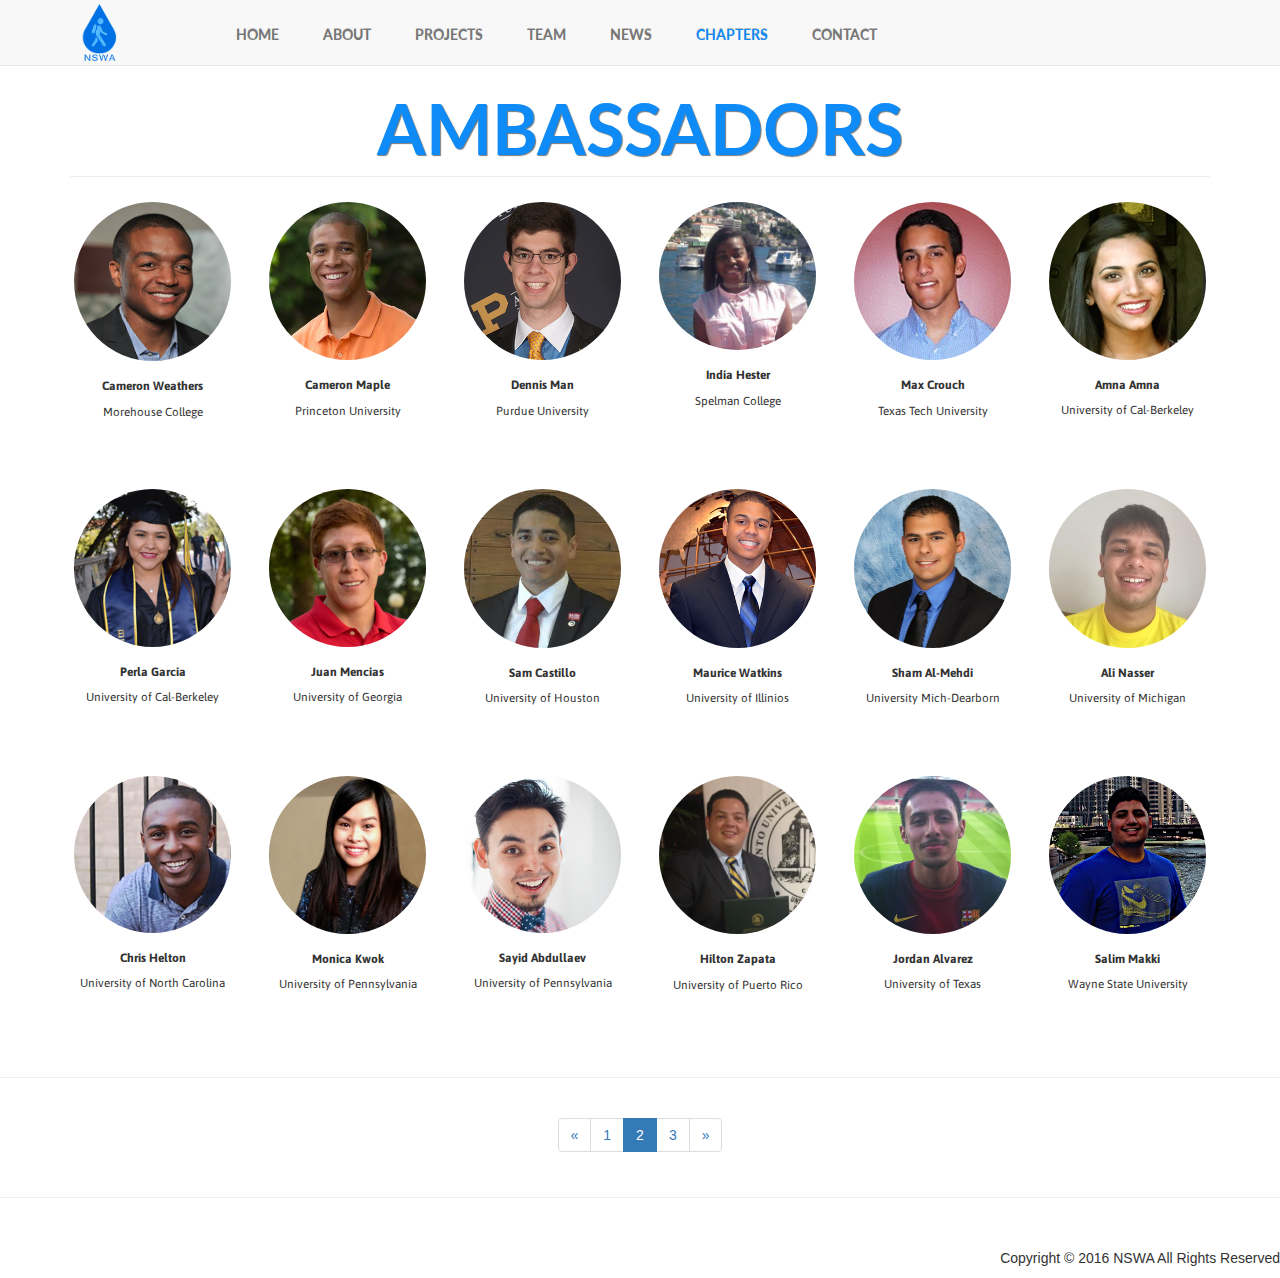
<file: chapters2.html>
﻿<!DOCTYPE html>
<html lang="en">

<head>

    <meta charset="utf-8">
    <meta http-equiv="X-UA-Compatible" content="IE=edge">
    <meta name="viewport" content="width=device-width, initial-scale=1">
    <meta name="description" content="">
    <meta name="author" content="">

    <title>NSWA</title>

    <!-- Bootstrap Core CSS -->
    <link href="css/bootstrap.min.css" rel="stylesheet">

    <!-- Custom CSS -->
    <link href="css/modern-business.css" rel="stylesheet">
    <link href="css/landing.css" rel="stylesheet" />
    <link href="css/chapters.css" rel="stylesheet" />
    <!-- Custom Fonts -->
    <link href="font-awesome/css/font-awesome.min.css" rel="stylesheet" type="text/css">
    <link href='https://fonts.googleapis.com/css?family=Open+Sans' rel='stylesheet' type='text/css'>
    <link href='https://fonts.googleapis.com/css?family=Asap' rel='stylesheet' type='text/css'>
    <link href="http://fonts.googleapis.com/css?family=Lato&amp;subset=latin,latin-ext" media="screen" rel="stylesheet" type="text/css">
    <!-- HTML5 Shim and Respond.js IE8 support of HTML5 elements and media queries -->
    <!-- WARNING: Respond.js doesn't work if you view the page via file:// -->
    <!--[if lt IE 9]>
        <script src="https://oss.maxcdn.com/libs/html5shiv/3.7.0/html5shiv.js"></script>
        <script src="https://oss.maxcdn.com/libs/respond.js/1.4.2/respond.min.js"></script>
    <![endif]-->

</head>

<body>

    <!-- Navigation -->
    <header>
        <nav class="navbar navbar-default navbar-fixed-top" role="navigation">
            <div class="container">
                <!-- Brand and toggle get grouped for better mobile display -->
                <div class="navbar-header">
                    <button type="button" class="navbar-toggle" data-toggle="collapse" data-target="#bs-example-navbar-collapse-1">
                        <span class="sr-only">Toggle navigation</span>
                        <span class="icon-bar"></span>
                        <span class="icon-bar"></span>
                        <span class="icon-bar"></span>
                    </button>
                    <a class="pull-left visible-md visible-xs visible-lg" href="index.html">
                        <img class="logo" alt="NSWA" src="img/logo.png" />
                    </a>
                </div>
                <!-- Collect the nav links, forms, and other content for toggling -->
                <div class="collapse navbar-collapse" id="bs-example-navbar-collapse-1">
                    <ul class="nav navbar-nav navbar-default">
                        <li>
                            <a href="index.html">HOME</a>
                        </li>
                        <li>
                            <a href="about.html">ABOUT</a>
                        </li>
                        <li>
                            <a href="projects.html">PROJECTS</a>
                        </li>
                        <li>
                            <a href="team.html">TEAM</a>
                        </li>
                        <li>
                            <a href="news.html">NEWS</a>
                        </li>
                        <li>
                            <a style="color:#0e8bf6;" href="chapters.html">CHAPTERS</a>
                        </li>
                        <li>
                            <a href="contact.html">CONTACT</a>
                        </li>
                    </ul>
                </div>
                <!-- /.navbar-collapse -->
            </div>
            <!-- /.container -->
        </nav>
    </header>

    <!-- Page Content -->
    <div class="container">

        <!-- Page Heading -->
        <div class="row">
            <div class="col-lg-12 visible-lg visible-md visible-sm">
                <h1 style="color:#0E8BF6" class="page-header titlefont">
                    AMBASSADORS
                </h1>
            </div>
            <div class="col-xs-12 visible-xs">
                <h1 style="color:#0E8BF6" class="smallTitleFont">
                    AMBASSADORS
                </h1>
            </div>
        </div>


        <!-- Ambassadors Row 4 -->
        <div class="row list-group">
            <!-- ITEM 1-->
            <div class="col-xs-6 col-sm-4 col-md-2 thumbnail" style="border-color:transparent;">
                <img class="img-responsive img-circle img-hover" style="height: 100%; width: 85%" ; src="img/Ambassadors/0401.png" alt="AmbassadorHeadshot">
                <div class="caption text-center">
                    <h6 id="name">Cameron Weathers</h6>
                    <p id="college">Morehouse College</p>
                </div>
                <a href="https://www.linkedin.com/in/cameronweathers">
                    <div class="arise">
                        <div style="height:6.5em"></div>
                        <p class="text-center">
                            <i class="text-center fa fa-linkedin fa-2x"></i>
                        </p>
                    </div>
                </a>
            </div>
            <!-- END ITEM 1-->
            <!-- ITEM 2-->
            <div class="col-xs-6 col-sm-4 col-md-2 thumbnail" style="border-color:transparent;">
                <img class="img-responsive img-circle img-hover" style="height: 100%; width: 85%" ; src="img/Ambassadors/0402.png" alt="AmbassadorHeadshot">
                <div class="caption text-center">
                    <h6 id="name">Cameron Maple</h6>
                    <p id="college">Princeton University</p>
                </div>
                <a href="https://www.linkedin.com/in/cameronamaple">
                    <div class="arise">
                        <div style="height:6.5em"></div>
                        <p class="text-center">
                            <i class="text-center fa fa-linkedin fa-2x"></i>
                        </p>
                    </div>
                </a>
            </div>
            <!-- END ITEM 2-->
            <!-- ITEM 3-->
            <div class="col-xs-6 col-sm-4 col-md-2 thumbnail" style="border-color:transparent;">
                <img class="img-responsive img-circle img-hover" style="height: 100%; width: 85%" ; src="img/Ambassadors/0403.png" alt="AmbassadorHeadshot">
                <div class="caption text-center">
                    <h6 id="name">Dennis Man</h6>
                    <p id="college">Purdue University</p>
                </div>
                <a href="https://www.linkedin.com/in/dennisman">
                    <div class="arise">
                        <div style="height:6.5em"></div>
                        <p class="text-center">
                            <i class="text-center fa fa-linkedin fa-2x"></i>
                        </p>
                    </div>
                </a>
            </div>
            <!-- END ITEM 3-->
            <!-- ITEM 4-->
            <div class="col-xs-6 col-sm-4 col-md-2 thumbnail" style="border-color:transparent;">
                <img class="img-responsive img-circle img-hover" style="height: 100%; width: 85%" ; src="img/Ambassadors/0404.jpg" alt="AmbassadorHeadshot">
                <div class="caption text-center">
                    <h6 id="name">India Hester</h6>
                    <p id="college">Spelman College</p>
                </div>
                <a href="https://www.linkedin.com/in/india-hester-1a257144">
                    <div class="arise">
                        <div style="height:6.5em"></div>
                        <p class="text-center">
                            <i class="text-center fa fa-linkedin fa-2x"></i>
                        </p>
                    </div>
                </a>
            </div>
            <!-- END ITEM 4-->
            <!-- ITEM 5-->
            <div class="col-xs-6 col-sm-4 col-md-2 thumbnail" style="border-color:transparent;">
                <img class="img-responsive img-circle img-hover" style="height: 100%; width: 85%" ; src="img/Ambassadors/0405.png" alt="AmbassadorHeadshot">
                <div class="caption text-center">
                    <h6 id="name">Max Crouch</h6>
                    <p id="college">Texas Tech University</p>
                </div>
                <a href="https://www.linkedin.com/in/maxcrouch">
                    <div class="arise">
                        <div style="height:6.5em"></div>
                        <p class="text-center">
                            <i class="text-center fa fa-linkedin fa-2x"></i>
                        </p>
                    </div>
                </a>
            </div>
            <!-- END ITEM 5-->
            <!-- ITEM 6-->
            <div class="col-xs-6 col-sm-4 col-md-2 thumbnail" style="border-color:transparent;">
                <img class="img-responsive img-circle img-hover" style="height: 100%; width: 85%" ; src="img/Ambassadors/0406.png" alt="AmbassadorHeadshot">
                <div class="caption text-center">
                    <h6 id="name">Amna Amna</h6>
                    <p id="college">University of Cal-Berkeley</p>
                </div>
                <a href="https://www.linkedin.com/in/amna23">
                    <div class="arise">
                        <div style="height:6.5em"></div>
                        <p class="text-center">
                            <i class="text-center fa fa-linkedin fa-2x"></i>
                        </p>
                    </div>
                </a>
            </div>
            <!-- END ITEM 6-->
        </div>

        <!-- Ambassadors Row 5-->
        <div class="row list-group">
            <!-- ITEM 1-->
            <div class="col-xs-6 col-sm-4 col-md-2 thumbnail" style="border-color:transparent;">
                <img class="img-responsive img-circle img-hover" style="height: 100%; width: 85%" ; src="img/Ambassadors/0501.png" alt="AmbassadorHeadshot">
                <div class="caption text-center">
                    <h6 id="name">Perla Garcia</h6>
                    <p id="college">University of Cal-Berkeley</p>
                </div>
                <a href="https://www.linkedin.com/in/perlagarciagutierrez">
                    <div class="arise">
                        <div style="height:6.5em"></div>
                        <p class="text-center">
                            <i class="text-center fa fa-linkedin fa-2x"></i>
                        </p>
                    </div>
                </a>
            </div>
            <!-- END ITEM 1-->
            <!-- ITEM 2-->
            <div class="col-xs-6 col-sm-4 col-md-2 thumbnail" style="border-color:transparent;">
                <img class="img-responsive img-circle img-hover" style="height: 100%; width: 85%" ; src="img/Ambassadors/0502.jpg" alt="AmbassadorHeadshot">
                <div class="caption text-center">
                    <h6 id="name">Juan Mencias</h6>
                    <p id="college">University of Georgia</p>
                </div>
                <a href="https://www.linkedin.com/in/jmencias">
                    <div class="arise">
                        <div style="height:6.5em"></div>
                        <p class="text-center">
                            <i class="text-center fa fa-linkedin fa-2x"></i>
                        </p>
                    </div>
                </a>
            </div>
            <!-- END ITEM 2-->
            <!-- ITEM 3-->
            <div class="col-xs-6 col-sm-4 col-md-2 thumbnail" style="border-color:transparent;">
                <img class="img-responsive img-circle img-hover" style="height: 100%; width: 85%" ; src="img/Ambassadors/0503.png" alt="AmbassadorHeadshot">
                <div class="caption text-center">
                    <h6 id="name">Sam Castillo</h6>
                    <p id="college">University of Houston</p>
                </div>
                <a href="https://www.linkedin.com/in/samuelcastillo1">
                    <div class="arise">
                        <div style="height:6.5em"></div>
                        <p class="text-center">
                            <i class="text-center fa fa-linkedin fa-2x"></i>
                        </p>
                    </div>
                </a>
            </div>
            <!-- END ITEM 3-->
            <!-- ITEM 4-->
            <div class="col-xs-6 col-sm-4 col-md-2 thumbnail" style="border-color:transparent;">
                <img class="img-responsive img-circle img-hover" style="height: 100%; width: 85%" ; src="img/Ambassadors/0504.png" alt="AmbassadorHeadshot">
                <div class="caption text-center">
                    <h6 id="name">Maurice Watkins</h6>
                    <p id="college">University of Illinios</p>
                </div>
                <a href="https://www.linkedin.com/in/maurice-watkins-73aa1991">
                    <div class="arise">
                        <div style="height:6.5em"></div>
                        <p class="text-center">
                            <i class="text-center fa fa-linkedin fa-2x"></i>
                        </p>
                    </div>
                </a>
            </div>
            <!-- END ITEM 4-->
            <!-- ITEM 5-->
            <div class="col-xs-6 col-sm-4 col-md-2 thumbnail" style="border-color:transparent;">
                <img class="img-responsive img-circle img-hover" style="height: 100%; width: 85%" ; src="img/Ambassadors/0505.png" alt="AmbassadorHeadshot">
                <div class="caption text-center">
                    <h6 id="name">Sham Al-Mehdi</h6>
                    <p id="college">University Mich-Dearborn</p>
                </div>
                <a href="">
                    <div class="arise">
                        <div style="height:6.5em"></div>
                        <p class="text-center">
                            <i class="text-center"></i>
                        </p>
                    </div>
                </a>
            </div>
            <!-- END ITEM 5-->
            <!-- ITEM 6-->
            <div class="col-xs-6 col-sm-4 col-md-2 thumbnail" style="border-color:transparent;">
                <img class="img-responsive img-circle img-hover" style="height: 100%; width: 85%" ; src="img/Ambassadors/0506.png" alt="AmbassadorHeadshot">
                <div class="caption text-center">
                    <h6 id="name">Ali Nasser</h6>
                    <p id="college">University of Michigan</p>
                </div>
                <a href="https://twitter.com/AliNass12">
                    <div class="arise">
                        <div style="height:6.5em"></div>
                        <p class="text-center">
                            <i class="text-center fa fa-twitter fa-2x"></i>
                        </p>
                    </div>
                </a>
            </div>
            <!-- END ITEM 6-->
        </div>

        <!-- Ambassadors Row 6-->
        <div class="row list-group">
            <!-- ITEM 1-->
            <div class="col-xs-6 col-sm-4 col-md-2 thumbnail" style="border-color:transparent;">
                <img class="img-responsive img-circle img-hover" style="height: 100%; width: 85%" ; src="img/Ambassadors/0601.png" alt="AmbassadorHeadshot">
                <div class="caption text-center">
                    <h6 id="name">Chris Helton</h6>
                    <p id="college">University of North Carolina</p>
                </div>
                <a href="https://www.linkedin.com/in/chrisjhelton">
                    <div class="arise">
                        <div style="height:6.5em"></div>
                        <p class="text-center">
                            <i class="text-center fa fa-linkedin fa-2x"></i>
                        </p>
                    </div>
                </a>
            </div>
            <!-- END ITEM 1-->
            <!-- ITEM 2-->
            <div class="col-xs-6 col-sm-4 col-md-2 thumbnail" style="border-color:transparent;">
                <img class="img-responsive img-circle img-hover" style="height: 100%; width: 85%" ; src="img/Ambassadors/0602.jpg" alt="AmbassadorHeadshot">
                <div class="caption text-center">
                    <h6 id="name">Monica Kwok</h6>
                    <p id="college">University of Pennsylvania</p>
                </div>
                <a href="https://www.linkedin.com/in/monikwok">
                    <div class="arise">
                        <div style="height:6.5em"></div>
                        <p class="text-center">
                            <i class="text-center fa fa-linkedin fa-2x"></i>
                        </p>
                    </div>
                </a>
            </div>
            <!-- END ITEM 2-->
            <!-- ITEM 3-->
            <div class="col-xs-6 col-sm-4 col-md-2 thumbnail" style="border-color:transparent;">
                <img class="img-responsive img-circle img-hover" style="height: 100%; width: 85%" ; src="img/Ambassadors/0603.png" alt="AmbassadorHeadshot">
                <div class="caption text-center">
                    <h6 id="name">Sayid Abdullaev</h6>
                    <p id="college">University of Pennsylvania</p>
                </div>
                <a href="https://www.linkedin.com/in/sayid-abdullaev-821371a1">
                    <div class="arise">
                        <div style="height:6.5em"></div>
                        <p class="text-center">
                            <i class="text-center fa fa-linkedin fa-2x"></i>
                        </p>
                    </div>
                </a>
            </div>
            <!-- END ITEM 3-->
            <!-- ITEM 4-->
            <div class="col-xs-6 col-sm-4 col-md-2 thumbnail" style="border-color:transparent;">
                <img class="img-responsive img-circle img-hover" style="height: 100%; width: 85%" ; src="img/Ambassadors/0604.png" alt="AmbassadorHeadshot">
                <div class="caption text-center">
                    <h6 id="name">Hilton Zapata</h6>
                    <p id="college">University of Puerto Rico</p>
                </div>
                <a href="https://pr.linkedin.com/in/hilton-zapata-b273597b">
                    <div class="arise">
                        <div style="height:6.5em"></div>
                        <p class="text-center">
                            <i class="text-center fa fa-linkedin fa-2x"></i>
                        </p>
                    </div>
                </a>
            </div>
            <!-- END ITEM 4-->
            <!-- ITEM 5-->
            <div class="col-xs-6 col-sm-4 col-md-2 thumbnail" style="border-color:transparent;">
                <img class="img-responsive img-circle img-hover" style="height: 100%; width: 85%" ; src="img/Ambassadors/0605.png" alt="AmbassadorHeadshot">
                <div class="caption text-center">
                    <h6 id="name">Jordan Alvarez</h6>
                    <p id="college">University of Texas</p>
                </div>
                <a href="https://www.linkedin.com/in/jordan-alvarez-61776a59">
                    <div class="arise">
                        <div style="height:6.5em"></div>
                        <p class="text-center">
                            <i class="text-center fa fa-linkedin fa-2x"></i>
                        </p>
                    </div>
                </a>
            </div>
            <!-- END ITEM 5-->
            <!-- ITEM 6-->
            <div class="col-xs-6 col-sm-4 col-md-2 thumbnail" style="border-color:transparent;">
                <img class="img-responsive img-circle img-hover" style="height: 100%; width: 85%" ; src="img/Ambassadors/0606.png" alt="AmbassadorHeadshot">
                <div class="caption text-center">
                    <h6 id="name">Salim Makki</h6>
                    <p id="college">Wayne State University</p>
                </div>
                <a href="https://www.linkedin.com/in/salimmakki">
                    <div class="arise">
                        <div style="height:6.5em"></div>
                        <p class="text-center">
                            <i class="text-center fa fa-linkedin fa-2x"></i>
                        </p>
                    </div>
                </a>
            </div>
            <!-- END ITEM 6-->
        </div>

        </div>








        <hr>

        <!-- Pagination -->
        <div class="row text-center">
            <div class="col-lg-12">
                <ul class="pagination">
                    <li>
                        <a href="chapters.html">&laquo;</a>
                    </li>
                    <li>
                        <a href="chapters.html">1</a>
                    </li>
                    <li class="active">
                        <a href="chapters2.html">2</a>
                    </li>
                    <li>
                        <a href="chapters3.html">3</a>
                    </li>
                    <li>
                        <a href="chapters3.html">&raquo;</a>
                    </li>
                </ul>
            </div>
        </div>
        <!-- /.row -->

        <hr>

        <!-- Footer -->
        <footer>
            <div class="row">
                <div class="col-lg-12 text-right">
                    <p>Copyright &copy; 2016 NSWA All Rights Reserved</p>
                </div>
            </div>
        </footer>

        <!-- /.container -->
        <!-- jQuery -->
        <script src="js/jquery.js"></script>

        <!-- Bootstrap Core JavaScript -->
        <script src="js/bootstrap.min.js"></script>


        <script type="text/javascript">
        $(document).ready(function () {

            $("[rel='tooltip']").tooltip();

            $('.thumbnail').hover(
                function () {
                    $(this).find('.arise').fadeIn(250); //.fadeIn(250)
                },
                function () {
                    $(this).find('.arise').fadeOut(205); //.fadeOut(205)
                }
            );

        });
        </script>




        <!-- Fully working script-->
        <!--<script type="text/javascript">
            $(document).ready(function () {

                $("[rel='tooltip']").tooltip();

                $('.thumbnail').hover(
                    function () {
                        $(this).find('.arise').slideDown(250); //.fadeIn(250)
                    },
                    function () {
                        $(this).find('.arise').slideUp(250); //.fadeOut(205)
                    }
                );
            });
        </script>-->
        <!--<script type="text/javascript">
            $(document).ready(function () {

                $("[rel='tooltip']").tooltip();

                $('#hover-cap-4col .thumbnail').hover(
                    function () {
                        $(this).find('.caption').slideDown(250); //.fadeIn(250)
                    },
                    function () {
                        $(this).find('.caption').slideUp(250); //.fadeOut(205)
                    }
                );

            });
        </script>-->


</body>

</html>
</file>
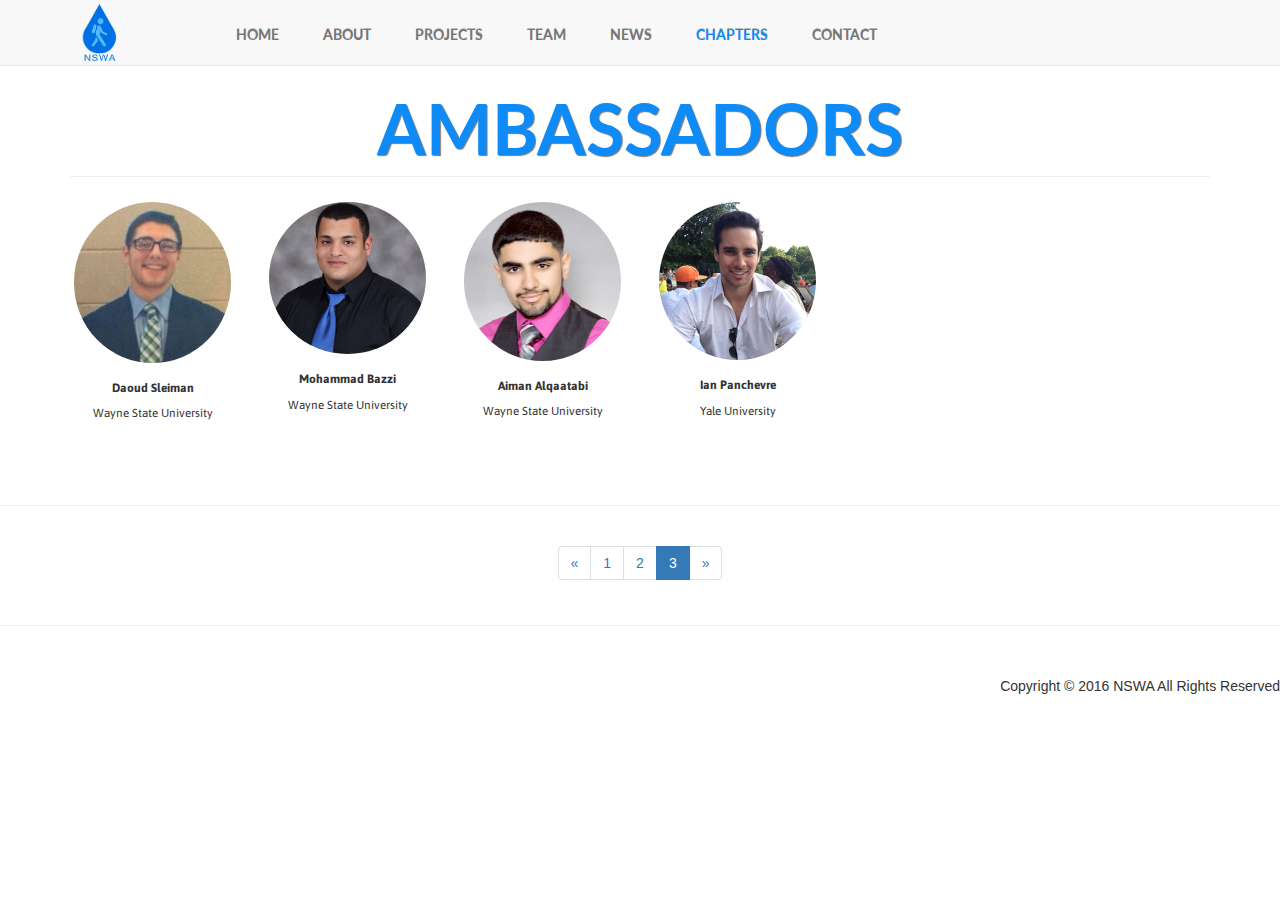
<file: chapters3.html>
﻿<!DOCTYPE html>
<html lang="en">

<head>

    <meta charset="utf-8">
    <meta http-equiv="X-UA-Compatible" content="IE=edge">
    <meta name="viewport" content="width=device-width, initial-scale=1">
    <meta name="description" content="">
    <meta name="author" content="">

    <title>NSWA</title>

    <!-- Bootstrap Core CSS -->
    <link href="css/bootstrap.min.css" rel="stylesheet">

    <!-- Custom CSS -->
    <link href="css/modern-business.css" rel="stylesheet">
    <link href="css/landing.css" rel="stylesheet" />
    <link href="css/chapters.css" rel="stylesheet" />
    <!-- Custom Fonts -->
    <link href="font-awesome/css/font-awesome.min.css" rel="stylesheet" type="text/css">
    <link href='https://fonts.googleapis.com/css?family=Open+Sans' rel='stylesheet' type='text/css'>
    <link href='https://fonts.googleapis.com/css?family=Asap' rel='stylesheet' type='text/css'>
    <link href="http://fonts.googleapis.com/css?family=Lato&amp;subset=latin,latin-ext" media="screen" rel="stylesheet" type="text/css">
    <!-- HTML5 Shim and Respond.js IE8 support of HTML5 elements and media queries -->
    <!-- WARNING: Respond.js doesn't work if you view the page via file:// -->
    <!--[if lt IE 9]>
        <script src="https://oss.maxcdn.com/libs/html5shiv/3.7.0/html5shiv.js"></script>
        <script src="https://oss.maxcdn.com/libs/respond.js/1.4.2/respond.min.js"></script>
    <![endif]-->

</head>

<body>

    <!-- Navigation -->
    <header>
        <nav class="navbar navbar-default navbar-fixed-top" role="navigation">
            <div class="container">
                <!-- Brand and toggle get grouped for better mobile display -->
                <div class="navbar-header">
                    <button type="button" class="navbar-toggle" data-toggle="collapse" data-target="#bs-example-navbar-collapse-1">
                        <span class="sr-only">Toggle navigation</span>
                        <span class="icon-bar"></span>
                        <span class="icon-bar"></span>
                        <span class="icon-bar"></span>
                    </button>
                    <a class="pull-left visible-md visible-xs visible-lg" href="index.html">
                        <img class="logo" alt="NSWA" src="img/logo.png" />
                    </a>
                </div>
                <!-- Collect the nav links, forms, and other content for toggling -->
                <div class="collapse navbar-collapse" id="bs-example-navbar-collapse-1">
                    <ul class="nav navbar-nav navbar-default">
                        <li>
                            <a href="index.html">HOME</a>
                        </li>
                        <li>
                            <a href="about.html">ABOUT</a>
                        </li>
                        <li>
                            <a href="projects.html">PROJECTS</a>
                        </li>
                        <li>
                            <a href="team.html">TEAM</a>
                        </li>
                        <li>
                            <a href="news.html">NEWS</a>
                        </li>
                        <li>
                            <a style="color:#0e8bf6;" href="chapters.html">CHAPTERS</a>
                        </li>
                        <li>
                            <a href="contact.html">CONTACT</a>
                        </li>
                    </ul>
                </div>
                <!-- /.navbar-collapse -->
            </div>
            <!-- /.container -->
        </nav>
    </header>

    <!-- Page Content -->
    <div class="container">

        <!-- Page Heading -->
        <div class="row">
            <div class="col-lg-12 visible-lg visible-md visible-sm">
                <h1 style="color:#0E8BF6" class="page-header titlefont">
                    AMBASSADORS
                </h1>
            </div>
            <div class="col-xs-12 visible-xs">
                <h1 style="color:#0E8BF6" class="smallTitleFont">
                    AMBASSADORS
                </h1>
            </div>
        </div>

        <!-- Ambassadors Row 7-->
        <div class="row list-group">
            <!-- ITEM 1-->
            <div class="col-xs-6 col-sm-4 col-md-2 thumbnail" style="border-color:transparent;">
                <img class="img-responsive img-circle img-hover" style="height: 100%; width: 85%" ; src="img/Ambassadors/0701.jpg" alt="AmbassadorHeadshot">
                <div class="caption text-center">
                    <h6 id="name">Daoud Sleiman</h6>
                    <p id="college">Wayne State University</p>
                </div>
                <a href="">
                    <div class="arise">
                        <div style="height:6.5em"></div>
                        <p class="text-center">
                            <i class="text-center"></i>
                        </p>
                    </div>
                </a>
            </div>
            <!-- END ITEM 1-->
            <!-- ITEM 2-->
            <div class="col-xs-6 col-sm-4 col-md-2 thumbnail" style="border-color:transparent;">
                <img class="img-responsive img-circle img-hover" style="height: 100%; width: 85%" ; src="img/Ambassadors/0702.png" alt="AmbassadorHeadshot">
                <div class="caption text-center">
                    <h6 id="name">Mohammad Bazzi</h6>
                    <p id="college">Wayne State University</p>
                </div>
                <a href="https://twitter.com/Bazzi_77">
                    <div class="arise">
                        <div style="height:6.5em"></div>
                        <p class="text-center">
                            <i class="text-center fa fa-twitter fa-2x"></i>
                        </p>
                    </div>
                </a>
            </div>
            <!-- END ITEM 2-->
            <!-- ITEM 3-->
            <div class="col-xs-6 col-sm-4 col-md-2 thumbnail" style="border-color:transparent;">
                <img class="img-responsive img-circle img-hover" style="height: 100%; width: 85%" ; src="img/Ambassadors/0703.png" alt="AmbassadorHeadshot">
                <div class="caption text-center">
                    <h6 id="name">Aiman Alqaatabi</h6>
                    <p id="college">Wayne State University</p>
                </div>
                <a href="https://mobile.twitter.com/aimanalqaatabi">
                    <div class="arise">
                        <div style="height:6.5em"></div>
                        <p class="text-center">
                            <i class="text-center fa fa-twitter fa-2x"></i>
                        </p>
                    </div>
                </a>
            </div>
            <!-- END ITEM 3-->
            <!-- ITEM 4-->
            <div class="col-xs-6 col-sm-4 col-md-2 thumbnail" style="border-color:transparent;">
                <img class="img-responsive img-circle img-hover" style="height: 100%; width: 85%" ; src="img/Ambassadors/0704.jpg" alt="AmbassadorHeadshot">
                <div class="caption text-center">
                    <h6 id="name">Ian Panchevre</h6>
                    <p id="college">Yale University</p>
                </div>
                <a href="https://www.linkedin.com/in/ianpanchevre">
                    <div class="arise">
                        <div style="height:6.5em"></div>
                        <p class="text-center">
                            <i class="text-center fa fa-linkedin fa-2x"></i>
                        </p>
                    </div>
                </a>
            </div>
            <!-- END ITEM 4-->
            </div>







</div>


        <hr>

        <!-- Pagination -->
        <div class="row text-center">
            <div class="col-lg-12">
                <ul class="pagination">
                    <li>
                        <a href="chapters.html">&laquo;</a>
                    </li>
                    <li>
                        <a href="chapters.html">1</a>
                    </li>
                    <li>
                        <a href="chapters2.html">2</a>
                    </li>
                    <li class="active">
                        <a href="chapters3.html">3</a>
                    </li>
                    <li>
                        <a href="chapters3.html">&raquo;</a>
                    </li>
                </ul>
            </div>
        </div>
        <!-- /.row -->

        <hr>

        <!-- Footer -->
        <footer>
            <div class="row">
                <div class="col-lg-12 text-right">
                    <p>Copyright &copy; 2016 NSWA All Rights Reserved</p>
                </div>
            </div>
        </footer>

        <!-- /.container -->
        <!-- jQuery -->
        <script src="js/jquery.js"></script>

        <!-- Bootstrap Core JavaScript -->
        <script src="js/bootstrap.min.js"></script>


        <script type="text/javascript">
        $(document).ready(function () {

            $("[rel='tooltip']").tooltip();

            $('.thumbnail').hover(
                function () {
                    $(this).find('.arise').fadeIn(250); //.fadeIn(250)
                },
                function () {
                    $(this).find('.arise').fadeOut(205); //.fadeOut(205)
                }
            );

        });
        </script>




        <!-- Fully working script-->
        <!--<script type="text/javascript">
            $(document).ready(function () {

                $("[rel='tooltip']").tooltip();

                $('.thumbnail').hover(
                    function () {
                        $(this).find('.arise').slideDown(250); //.fadeIn(250)
                    },
                    function () {
                        $(this).find('.arise').slideUp(250); //.fadeOut(205)
                    }
                );
            });
        </script>-->
        <!--<script type="text/javascript">
            $(document).ready(function () {

                $("[rel='tooltip']").tooltip();

                $('#hover-cap-4col .thumbnail').hover(
                    function () {
                        $(this).find('.caption').slideDown(250); //.fadeIn(250)
                    },
                    function () {
                        $(this).find('.caption').slideUp(250); //.fadeOut(205)
                    }
                );

            });
        </script>-->


</body>

</html>
</file>
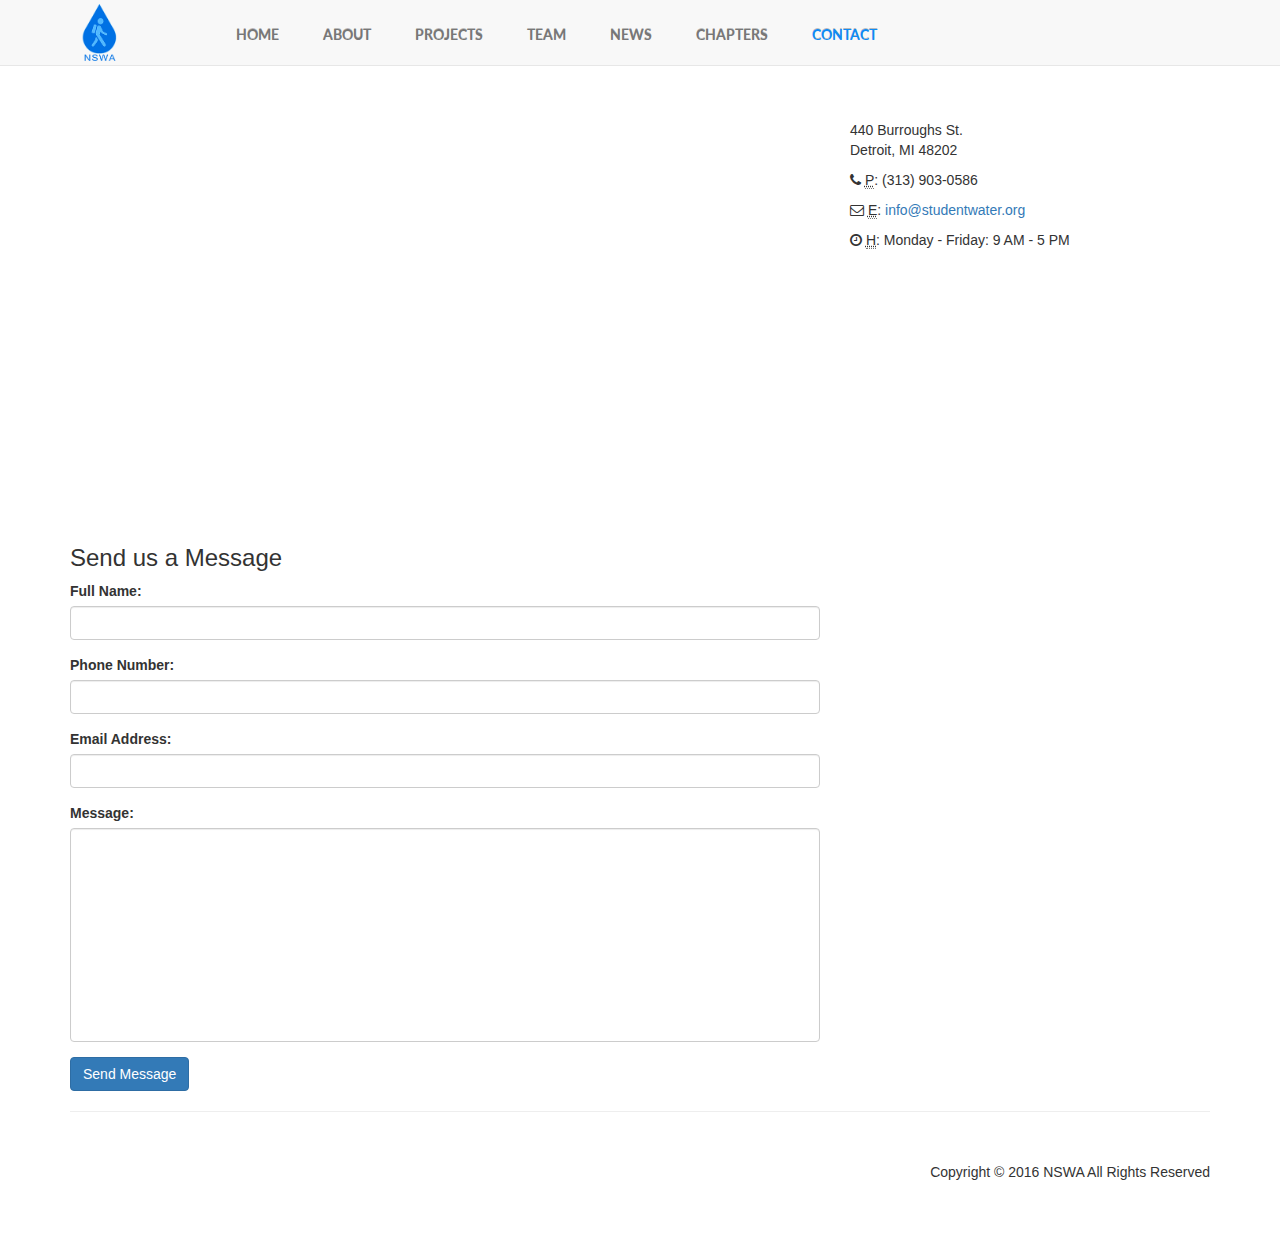
<file: contact.html>
﻿<!DOCTYPE html>
<html lang="en">

<head>

    <meta charset="utf-8">
    <meta http-equiv="X-UA-Compatible" content="IE=edge">
    <meta name="viewport" content="width=device-width, initial-scale=1">
    <meta name="description" content="">
    <meta name="author" content="">

    <title>NSWA</title>

    <!-- Bootstrap Core CSS -->
    <link href="css/bootstrap.min.css" rel="stylesheet">

    <!-- Custom CSS -->
    <link href="css/modern-business.css" rel="stylesheet">

    <!-- Custom Fonts -->
    <link href="font-awesome/css/font-awesome.min.css" rel="stylesheet" type="text/css">
    <link href="http://fonts.googleapis.com/css?family=Lato&amp;subset=latin,latin-ext" media="screen" rel="stylesheet" type="text/css">

    <!-- HTML5 Shim and Respond.js IE8 support of HTML5 elements and media queries -->
    <!-- WARNING: Respond.js doesn't work if you view the page via file:// -->
    <!--[if lt IE 9]>
        <script src="https://oss.maxcdn.com/libs/html5shiv/3.7.0/html5shiv.js"></script>
        <script src="https://oss.maxcdn.com/libs/respond.js/1.4.2/respond.min.js"></script>
    <![endif]-->

</head>

<body>

    <!-- Navigation -->
    <header>
        <nav class="navbar navbar-default navbar-fixed-top" role="navigation">
            <div class="container">
                <!-- Brand and toggle get grouped for better mobile display -->
                <div class="navbar-header">
                    <button type="button" class="navbar-toggle" data-toggle="collapse" data-target="#bs-example-navbar-collapse-1">
                        <span class="sr-only">Toggle navigation</span>
                        <span class="icon-bar"></span>
                        <span class="icon-bar"></span>
                        <span class="icon-bar"></span>
                    </button>
                    <a class="pull-left visible-md visible-xs visible-lg" href="index.html">
                        <img class="logo" alt="NSWA" src="img/logo.png" />
                    </a>
                </div>
                <!-- Collect the nav links, forms, and other content for toggling -->
                <div class="collapse navbar-collapse" id="bs-example-navbar-collapse-1">
                    <ul class="nav navbar-nav navbar-default">
                        <li>
                            <a href="index.html">HOME</a>
                        </li>
                        <li>
                            <a href="about.html">ABOUT</a>
                        </li>
                        <li>
                            <a href="projects.html">PROJECTS</a>
                        </li>
                        <li>
                            <a href="team.html">TEAM</a>
                        </li>
                        <li>
                            <a href="news.html">NEWS</a>
                        </li>
                        <li>
                            <a href="chapters.html">CHAPTERS</a>
                        </li>
                        <li>
                            <a style="color:#0e8bf6;" href="contact.html">CONTACT</a>
                        </li>
                    </ul>
                </div>
                <!-- /.navbar-collapse -->
            </div>
            <!-- /.container -->
        </nav>
    </header>

    <!-- Page Content -->
    <div class="container">
        <div class="row" style="height:5em"></div>

        <!-- Page Heading/Breadcrumbs -->
        <!--<div class="row">
            <div class="col-lg-12">
                <h1 class="page-header">Contact
                    <small>Subheading</small>
                </h1>
                <ol class="breadcrumb">
                    <li><a href="index.html">Home</a>
                    </li>
                    <li class="active">Contact</li>
                </ol>
            </div>
        </div>-->
        <!-- /.row -->
        <!-- Content Row -->
        <div class="row">
            <!-- Map Column -->
            <div class="col-md-8">
                <!-- Embedded Google Map -->
                <iframe width="100%"
                        height="400"
                        frameborder="0" style="border:0"
                        src="https://www.google.com/maps/embed/v1/place?key=AIzaSyCFok4k3CHJ9AzqlyNEyHCn33PTM--Pgt4
    &q=440+Burroughs+St%2C+Detroit%2C+MI+48202" allowfullscreen></iframe>
            </div>

            <!-- Contact Details Column -->
            <div class="col-md-4">
                <!--<h3>Contact Details</h3>-->
                <p>
                    440 Burroughs St.<br>Detroit, MI 48202<br>
                </p>
                <p>
                    <i class="fa fa-phone"></i>
                    <abbr title="Phone">P</abbr>: (313) 903-0586
                </p>
                <p>
                    <i class="fa fa-envelope-o"></i>
                    <abbr title="Email">E</abbr>: <a href="mailto:info@studentwater.org">info@studentwater.org</a>
                </p>
                <p>
                    <i class="fa fa-clock-o"></i>
                    <abbr title="Hours">H</abbr>: Monday - Friday: 9 AM - 5 PM
                </p>
                <!--<ul class="list-unstyled list-inline list-social-icons">
                    <li>
                        <a href="#"><i class="fa fa-facebook-square fa-2x"></i></a>
                    </li>
                    <li>
                        <a href="#"><i class="fa fa-linkedin-square fa-2x"></i></a>
                    </li>
                    <li>
                        <a href="#"><i class="fa fa-twitter-square fa-2x"></i></a>
                    </li>
                    <li>
                        <a href="#"><i class="fa fa-google-plus-square fa-2x"></i></a>
                    </li>
                </ul>-->
            </div>
        </div>
        <div class="row">

        </div>
        <!-- /.row -->
        <!-- Contact Form -->
        <!-- In order to set the email address and subject line for the contact form go to the bin/contact_me.php file. -->
        <div class="row">
            <div class="col-md-8">
                <h3>Send us a Message</h3>
                <form name="sentMessage" id="contactForm" novalidate>
                    <div class="control-group form-group">
                        <div class="controls">
                            <label>Full Name:</label>
                            <input type="text" class="form-control" id="name" required data-validation-required-message="Please enter your name.">
                            <p class="help-block"></p>
                        </div>
                    </div>
                    <div class="control-group form-group">
                        <div class="controls">
                            <label>Phone Number:</label>
                            <input type="tel" class="form-control" id="phone" required data-validation-required-message="Please enter your phone number.">
                        </div>
                    </div>
                    <div class="control-group form-group">
                        <div class="controls">
                            <label>Email Address:</label>
                            <input type="email" class="form-control" id="email" required data-validation-required-message="Please enter your email address.">
                        </div>
                    </div>
                    <div class="control-group form-group">
                        <div class="controls">
                            <label>Message:</label>
                            <textarea rows="10" cols="100" class="form-control" id="message" required data-validation-required-message="Please enter your message" maxlength="999" style="resize:none"></textarea>
                        </div>
                    </div>
                    <div id="success"></div>
                    <!-- For success/fail messages -->
                    <button type="submit" class="btn btn-primary">Send Message</button>
                </form>
            </div>

        </div>
        <!-- /.row -->

        <hr>

        <!-- Footer -->
        <footer>
            <div class="row">
                <div class="col-lg-12 text-right">
                    <p>Copyright &copy; 2016 NSWA All Rights Reserved</p>
                </div>
            </div>
        </footer>

    </div>
    <!-- /.container -->

    <!--<div id="newGoogleMaps"></div>

    <div id="map"></div>

    <script>
        function initMap() { }
    </script>
    <script src="https://maps.googleapis.com/maps/api/js"
            async defer></script>-->


    <!-- jQuery -->
    <script src="js/jquery.js"></script>

    <!-- Bootstrap Core JavaScript -->
    <script src="js/bootstrap.min.js"></script>

    <!-- Contact Form JavaScript -->
    <!-- Do not edit these files! In order to set the email address and subject line for the contact form go to the bin/contact_me.php file. -->
    <script src="js/jqBootstrapValidation.js"></script>
    <script src="js/contact_me.js"></script>

</body>

</html>
</file>
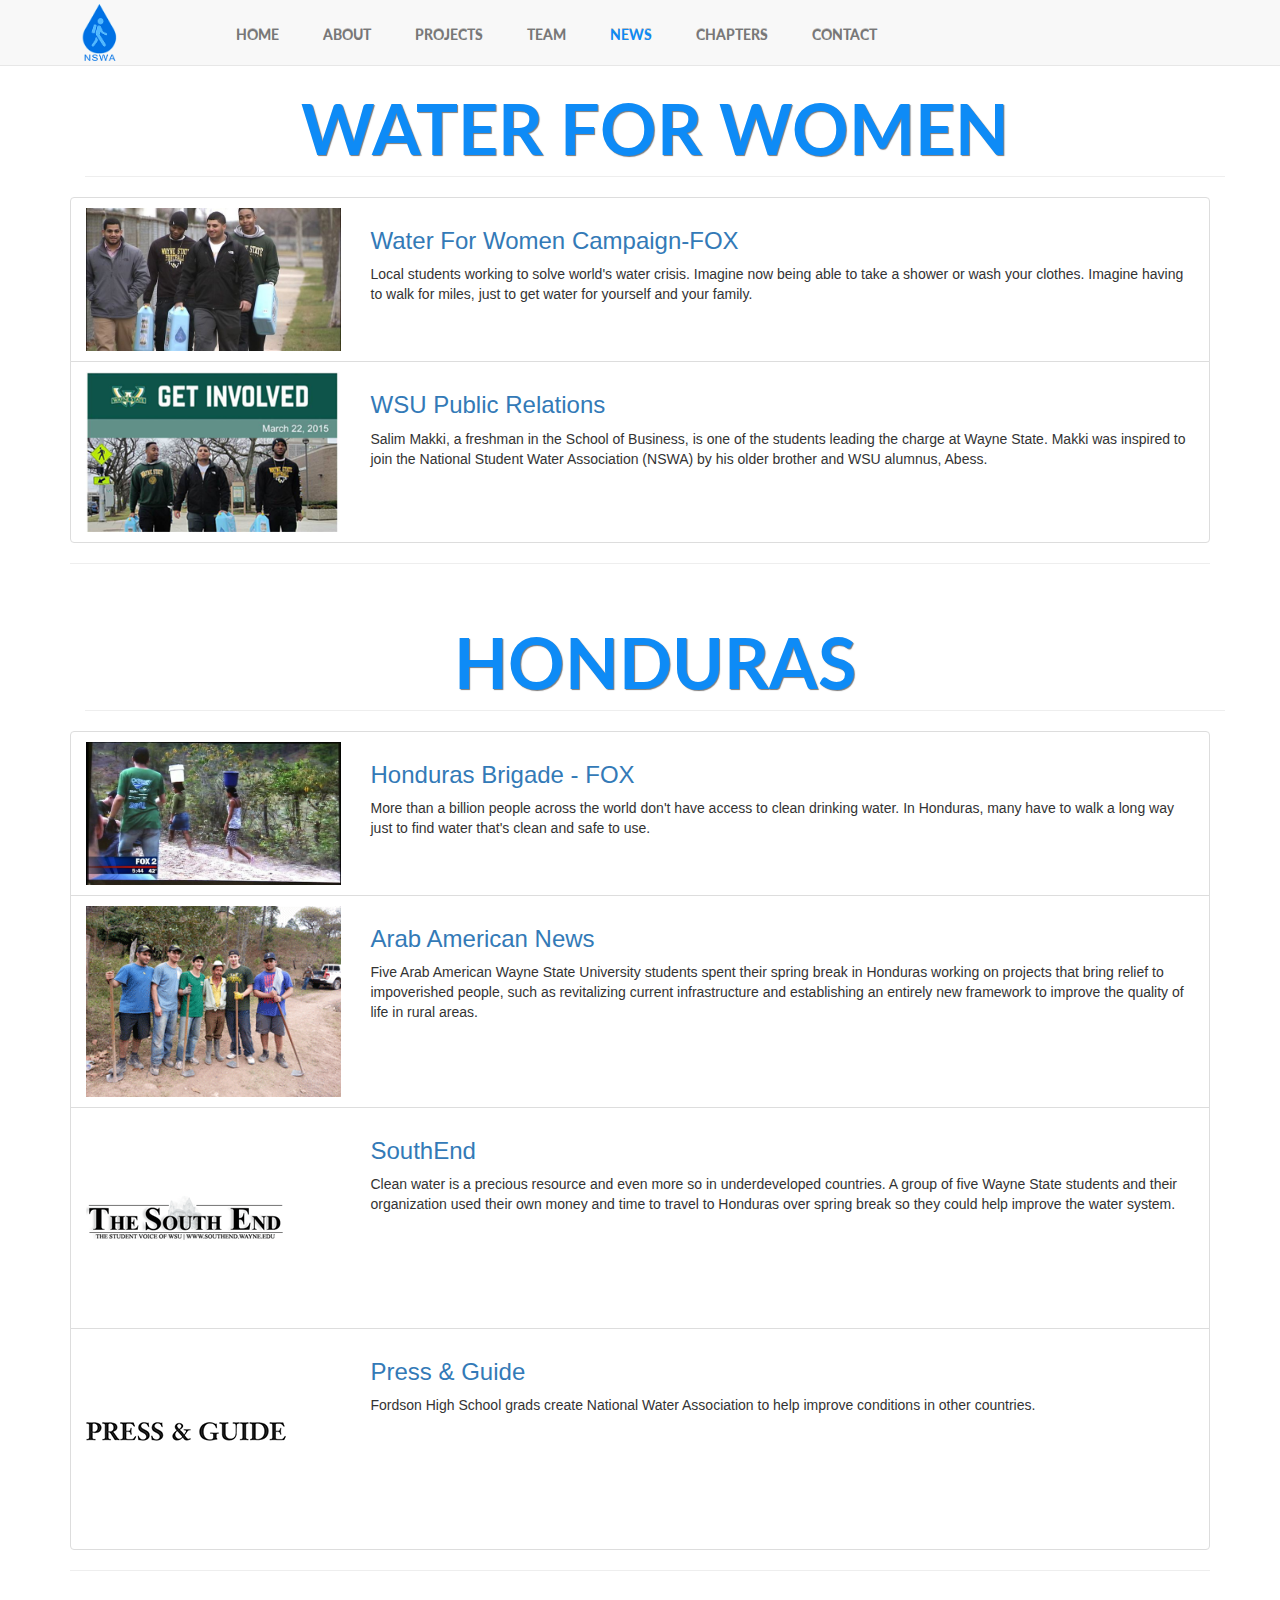
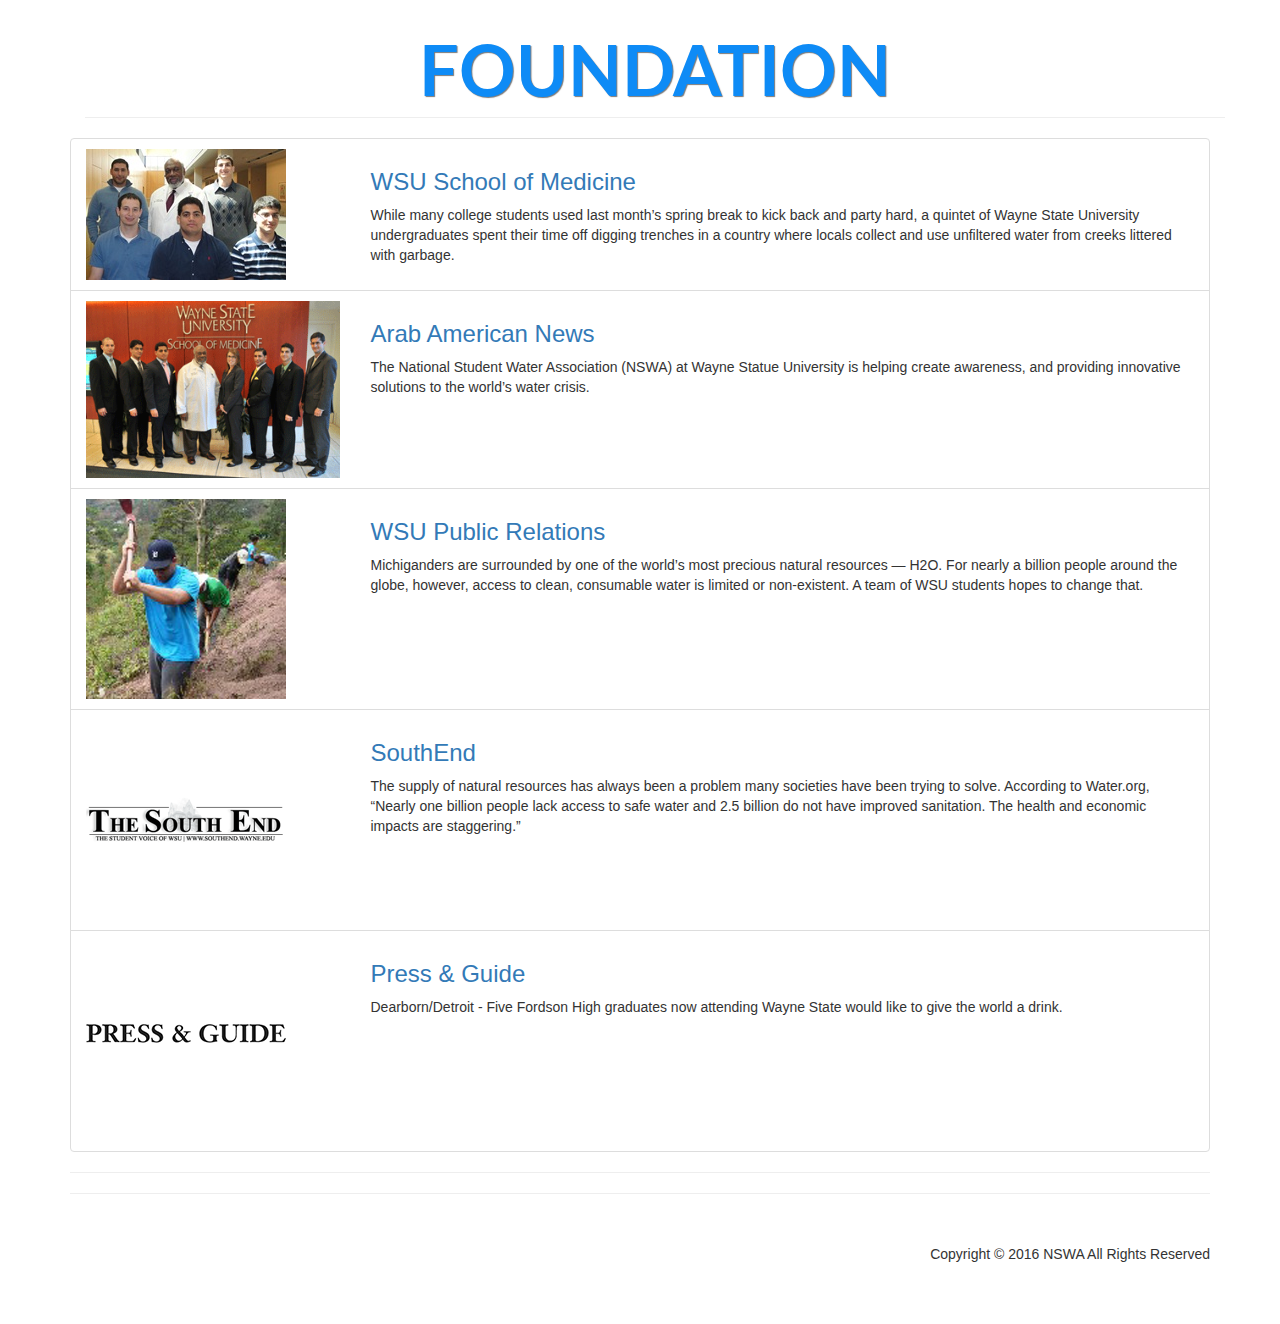
<file: news.html>
﻿<!DOCTYPE html>
<html lang="en">

<head>

    <meta charset="utf-8">
    <meta http-equiv="X-UA-Compatible" content="IE=edge">
    <meta name="viewport" content="width=device-width, initial-scale=1">
    <meta name="description" content="">
    <meta name="author" content="">

    <title>NSWA</title>

    <!-- Bootstrap Core CSS -->
    <link href="css/bootstrap.min.css" rel="stylesheet">

    <!-- Custom CSS -->
    <link href="css/modern-business.css" rel="stylesheet">
    <link href="css/jquery.fs.wallpaper.css" rel="stylesheet" />
    <link href="css/landing.css" rel="stylesheet" />
    <!-- Custom Fonts -->
    <link href="font-awesome/css/font-awesome.min.css" rel="stylesheet" type="text/css">
    <link href="http://fonts.googleapis.com/css?family=Lato&amp;subset=latin,latin-ext" media="screen" rel="stylesheet" type="text/css">

    <!-- HTML5 Shim and Respond.js IE8 support of HTML5 elements and media queries -->
    <!-- WARNING: Respond.js doesn't work if you view the page via file:// -->
    <!--[if lt IE 9]>
        <script src="https://oss.maxcdn.com/libs/html5shiv/3.7.0/html5shiv.js"></script>
        <script src="https://oss.maxcdn.com/libs/respond.js/1.4.2/respond.min.js"></script>
    <![endif]-->
</head>

<body>
    <!-- Navigation -->
    <header>
        <nav class="navbar navbar-default navbar-fixed-top" role="navigation">
            <div class="container">
                <!-- Brand and toggle get grouped for better mobile display -->
                <div class="navbar-header">
                    <button type="button" class="navbar-toggle" data-toggle="collapse" data-target="#bs-example-navbar-collapse-1">
                        <span class="sr-only">Toggle navigation</span>
                        <span class="icon-bar"></span>
                        <span class="icon-bar"></span>
                        <span class="icon-bar"></span>
                    </button>
                    <a class="pull-left visible-md visible-xs visible-lg" href="index.html">
                        <img class="logo" alt="NSWA" src="img/logo.png" />
                    </a>
                </div>
                <!-- Collect the nav links, forms, and other content for toggling -->
                <div class="collapse navbar-collapse" id="bs-example-navbar-collapse-1">
                    <ul class="nav navbar-nav navbar-default">
                        <li>
                            <a href="index.html">HOME</a>
                        </li>
                        <li>
                            <a href="about.html">ABOUT</a>
                        </li>
                        <li>
                            <a href="projects.html">PROJECTS</a>
                        </li>
                        <li>
                            <a href="team.html">TEAM</a>
                        </li>
                        <li>
                            <a style="color:#0e8bf6;" href="news.html">NEWS</a>
                        </li>
                        <li>
                            <a href="chapters.html">CHAPTERS</a>
                        </li>
                        <li>
                            <a href="contact.html">CONTACT</a>
                        </li>
                    </ul>
                </div>
                <!-- /.navbar-collapse -->
            </div>
            <!-- /.container -->
        </nav>
    </header>



    <!-- Page Content -->
    <div class="container">
        <!-- Project One -->
        <div class="container">
            <div class="row">
                <div class="col-lg-12 visible-lg visible-md visible-sm">
                    <h1 style="color:#0E8BF6" class="page-header titlefont">
                        WATER FOR WOMEN
                    </h1>

                </div>
                <div class="col-xs-12 visible-xs">
                    <h1 style="color:#0E8BF6" class="smallTitleFont">
                        WATER FOR WOMEN
                    </h1>
                </div>
            </div>
        </div>
        <ul class="list-group">
            <li class="list-group-item">
                <div class="row">
                    <div class="col-md-3">
                        <a href="http://www.myfoxdetroit.com/story/27676128/local-students-working-to-solve-worlds-water-crisis">
                            <img class="img-responsive img-hover" src="img/news/1.jpg" alt="Local student solve global water crisis">
                        </a>
                    </div>
                    <div class="col-md-9">
                        <a href="http://www.myfoxdetroit.com/story/27676128/local-students-working-to-solve-worlds-water-crisis">
                            <h3>Water For Women Campaign-FOX</h3>
                        </a>
                        <p>Local students working to solve world's water crisis. Imagine now being able to take a shower or wash your clothes. Imagine having to walk for miles, just to get water for yourself and your family.</p>
                    </div>
                </div>
            </li>
            <li class="list-group-item">
                <div class="row">
                    <div class="col-md-3">
                        <a href="http://media.wayne.edu/news.php?id=16505&amp;utm_source=link&utm_medium=email-550c7b2c69474&utm_campaign=Get+Involved+-+Wayne+State+University&utm_content=">
                            <img class="img-responsive img-hover" src="img/news/wsuww.png" alt="WSU">
                        </a>
                    </div>
                    <div class="col-md-9">
                        <a href="http://media.wayne.edu/news.php?id=16505&amp;utm_source=link&utm_medium=email-550c7b2c69474&utm_campaign=Get+Involved+-+Wayne+State+University&utm_content=">
                            <h3>WSU Public Relations</h3>
                        </a>
                        <p>Salim Makki, a freshman in the School of Business, is one of the students leading the charge at Wayne State. Makki was inspired to join the National Student Water Association (NSWA) by his older brother and WSU alumnus, Abess.</p>
                    </div>
                </div>
            </li>
        </ul>
        <hr>
        <!-- Project 2-->
        <div class="container">
            <div class="row">
                <div class="col-lg-12 visible-lg visible-md visible-sm">
                    <h1 style="color:#0E8BF6" class="page-header titlefont">
                        HONDURAS
                    </h1>

                </div>
                <div class="col-xs-12 visible-xs">
                    <h1 style="color:#0E8BF6" class="smallTitleFont">
                        HONDURAS
                    </h1>
                </div>
            </div>
        </div>
        <ul class="list-group">
            <!--Link 1-->
            <li class="list-group-item">
                <div class="row">
                    <div class="col-md-3">
                        <a href="http://www.myfoxdetroit.com/story/21936460/wayne-state-students-spend-spring-break-building-water-system-in-honduras">
                            <img class="img-responsive img-hover" src="img/news/foxHond.jpg" alt="">
                        </a>
                    </div>
                    <div class="col-md-9">
                        <a href="http://www.myfoxdetroit.com/story/21936460/wayne-state-students-spend-spring-break-building-water-system-in-honduras">
                            <h3>Honduras Brigade - FOX</h3>
                        </a>
                        <p>More than a billion people across the world don't have access to clean drinking water. In Honduras, many have to walk a long way just to find water that's clean and safe to use.</p>
                    </div>
                </div>
            </li>
            <!-- Link 2-->
            <li class="list-group-item">
                <div class="row">
                    <div class="col-md-3">
                        <a href="http://www.arabamericannews.com/news/news/id_6562">
                            <img class="img-responsive img-hover" src="img/news/aan.gif" alt="">
                        </a>
                    </div>
                    <div class="col-md-9">
                        <a href="http://www.arabamericannews.com/news/news/id_6562">
                            <h3>Arab American News</h3>
                        </a>
                        <p>Five Arab American Wayne State University students spent their spring break in Honduras working on projects that bring relief to impoverished people, such as revitalizing current infrastructure and establishing an entirely new framework to improve the quality of life in rural areas.</p>
                    </div>
                </div>
            </li>
            <!--Link 3-->
            <li class="list-group-item">
                <div class="row">
                    <divs class="col-md-3">
                        <a href="http://www.thesouthend.wayne.edu/news/campus/article_47d5bf0e-9ffa-11e2-bc1a-001a4bcf6878.html">
                            <img  class="img-responsive img-hover" src="img/news/se.png" alt="">
                        </a>
                    </divs>
                    <div class="col-md-9">
                        <a href="http://www.thesouthend.wayne.edu/news/campus/article_47d5bf0e-9ffa-11e2-bc1a-001a4bcf6878.html">
                            <h3>SouthEnd</h3>
                        </a>
                        <p>Clean water is a precious resource and even more so in underdeveloped countries. A group of five Wayne State students and their organization used their own money and time to travel to Honduras over spring break so they could help improve the water system.</p>
                    </div>
                </div>
            </li>
        <!--Link 4-->
        <li class="list-group-item">
            <div class="row">
                <divs class="col-md-3">
                    <a href="http://www.pressandguide.com/articles/2013/04/03/life/doc515c397ee1908771557907.txt?viewmode=fullstory">
                        <img class="img-responsive img-hover" src="img/news/pg.png" alt="Press & Guide">
                    </a>
                </divs>
                <div class="col-md-9">
                    <a href="http://www.pressandguide.com/articles/2013/04/03/life/doc515c397ee1908771557907.txt?viewmode=fullstory">
                        <h3>Press & Guide</h3>
                    </a>
                    <p>Fordson High School grads create National Water Association to help improve conditions in other countries.</p>
                </div>
            </div>
        </li>
        </ul>
        <hr>

        <!-- Project 3-->
        <div class="container">
            <div class="row">
                <div class="col-lg-12 visible-lg visible-md visible-sm">
                    <h1 style="color:#0E8BF6" class="page-header titlefont">
                        FOUNDATION
                    </h1>

                </div>
                <div class="col-xs-12 visible-xs">
                    <h1 style="color:#0E8BF6" class="smallTitleFont">
                        FOUNDATION
                    </h1>
                </div>
            </div>
        </div>
        <ul class="list-group">
            <!--Link 1-->
            <li class="list-group-item">
                <div class="row">
                    <div class="col-md-3">
                        <a href="http://prognosis.med.wayne.edu/article/premed-students-launch-clean-water-organization">
                            <img class="img-responsive img-hover" src="img/news/foundation1.jpg" alt="">
                        </a>
                    </div>
                    <div class="col-md-9">
                        <a href="http://prognosis.med.wayne.edu/article/premed-students-launch-clean-water-organization">
                            <h3>WSU School of Medicine</h3>
                        </a>
                        <p>While many college students used last month’s spring break to kick back and party hard, a quintet of Wayne State University undergraduates spent their time off digging trenches in a country where locals collect and use unfiltered water from creeks littered with garbage.</p>
                    </div>
                </div>
            </li>
            <!-- Link 2-->
            <li class="list-group-item">
                <div class="row">
                    <div class="col-md-3">
                        <a href="http://www.arabamericannews.com/news/news/id_6125">
                            <img class="img-responsive img-hover" src="img/news/foundation2.jpg" alt="Arab American News">
                        </a>
                    </div>
                    <div class="col-md-9">
                        <a href="http://www.arabamericannews.com/news/news/id_6125">
                            <h3>Arab American News</h3>
                        </a>
                        <p>The National Student Water Association (NSWA) at Wayne Statue University is helping create awareness, and providing innovative solutions to the world’s water crisis.</p>
                    </div>
                </div>
            </li>
            <!--Link 3-->
            <li class="list-group-item">
                <div class="row">
                    <divs class="col-md-3">
                        <a href="http://media.wayne.edu/news.php?id=10421">
                            <img class="img-responsive img-hover" src="img/news/foundation3.png" alt="WSU Public Relations">
                        </a>
                    </divs>
                    <div class="col-md-9">
                        <a href="http://media.wayne.edu/news.php?id=10421">
                            <h3>WSU Public Relations</h3>
                        </a>
                        <p>Michiganders are surrounded by one of the world’s most precious natural resources — H2O. For nearly a billion people around the globe, however, access to clean, consumable water is limited or non-existent. A team of WSU students hopes to change that.</p>
                    </div>
                </div>
            </li>
            <!--Link 4-->
            <li class="list-group-item">
                <div class="row">
                    <divs class="col-md-3">
                        <a href="http://www.thesouthend.wayne.edu/features/article_5a4deeb1-49bd-5b4b-b54a-c6684a3dd9ee.html">
                            <img class="img-responsive img-hover" src="img/news/se.png" alt="SouthEnd">
                        </a>
                    </divs>
                    <div class="col-md-9">
                        <a href="http://www.thesouthend.wayne.edu/features/article_5a4deeb1-49bd-5b4b-b54a-c6684a3dd9ee.html">
                            <h3>SouthEnd</h3>
                        </a>
                        <p>The supply of natural resources has always been a problem many societies have been trying to solve. According to Water.org, “Nearly one billion people lack access to safe water and 2.5 billion do not have improved sanitation. The health and economic impacts are staggering.”</p>
                    </div>
                </div>
            </li>
            <!--Link 5-->
            <li class="list-group-item">
                <div class="row">
                    <divs class="col-md-3">
                        <a href="http://www.pressandguide.com/articles/2012/12/12/life/doc50c8c699594d1969587214.txt">
                            <img class="img-responsive img-hover" src="img/news/pg.png" alt="Press & Guide">
                        </a>
                    </divs>
                    <div class="col-md-9">
                        <a href="http://www.pressandguide.com/articles/2012/12/12/life/doc50c8c699594d1969587214.txt">
                            <h3>Press & Guide</h3>
                        </a>
                        <p>Dearborn/Detroit - Five Fordson High graduates now attending Wayne State would like to give the world a drink.</p>
                    </div>
                </div>
            </li>
        </ul>
        <hr>
        <!-- End of Projects-->

        <!-- /.row -->
        <hr>
        <!-- Footer -->

        <footer>
            <div class="row">
                <div class="col-lg-12 text-right">
                    <p>Copyright &copy; 2016 NSWA All Rights Reserved</p>
                </div>
            </div>
        </footer>
    </div>
    <!-- /.container -->
    <!-- jQuery -->
    <script src="js/jquery.js"></script>
    <!-- Bootstrap Core JavaScript -->
    <script src="js/bootstrap.min.js"></script>
</body>

</html>
</file>
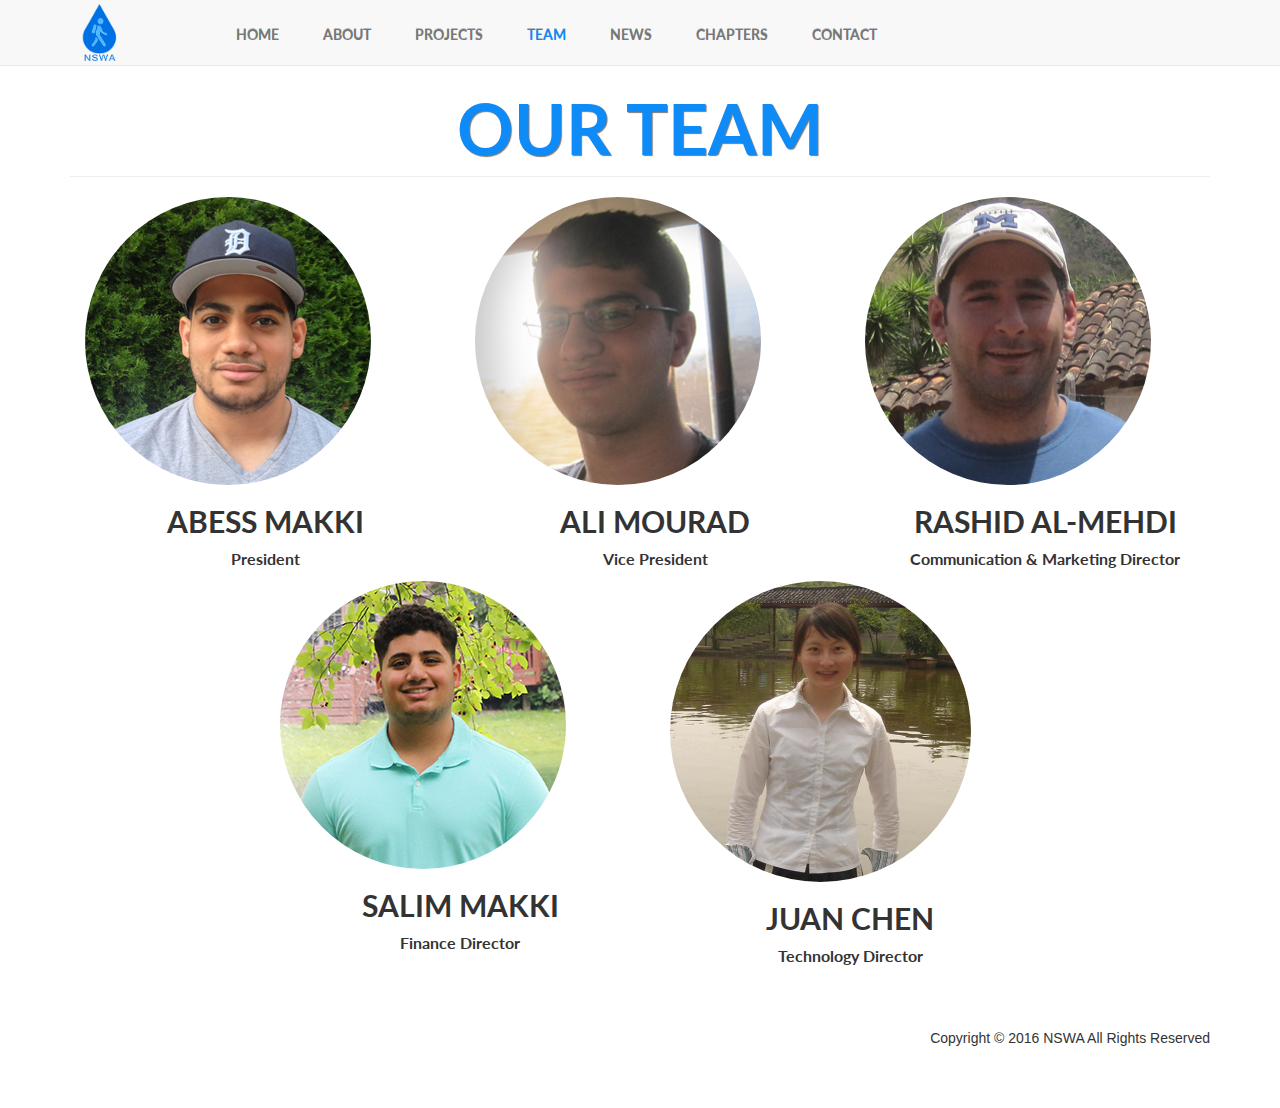
<file: team.html>
﻿<!DOCTYPE html>
<html lang="en">

<head>

    <meta charset="utf-8">
    <meta http-equiv="X-UA-Compatible" content="IE=edge">
    <meta name="viewport" content="width=device-width, initial-scale=1">
    <meta name="description" content="">
    <meta name="author" content="">

    <title>NSWA</title>

    <!-- Bootstrap Core CSS -->
    <link href="css/bootstrap.min.css" rel="stylesheet">

    <!-- Custom CSS -->
    <link href="css/modern-business.css" rel="stylesheet">
    <link href="css/teamstyle.css" rel="stylesheet" />
    <!-- Custom Fonts -->
    <link href="font-awesome/css/font-awesome.min.css" rel="stylesheet" type="text/css">
    <link href="http://fonts.googleapis.com/css?family=Lato&amp;subset=latin,latin-ext" media="screen" rel="stylesheet" type="text/css">
    <!-- HTML5 Shim and Respond.js IE8 support of HTML5 elements and media queries -->
    <!-- WARNING: Respond.js doesn't work if you view the page via file:// -->
    <!--[if lt IE 9]>
        <script src="https://oss.maxcdn.com/libs/html5shiv/3.7.0/html5shiv.js"></script>
        <script src="https://oss.maxcdn.com/libs/respond.js/1.4.2/respond.min.js"></script>
    <![endif]-->
    <link href="css/landing.css" rel="stylesheet" />
</head>

<body>

    <!-- Navigation -->
    <header>
        <nav class="navbar navbar-default navbar-fixed-top" role="navigation">
            <div class="container">
                <!-- Brand and toggle get grouped for better mobile display -->
                <div class="navbar-header">
                    <button type="button" class="navbar-toggle" data-toggle="collapse" data-target="#bs-example-navbar-collapse-1">
                        <span class="sr-only">Toggle navigation</span>
                        <span class="icon-bar"></span>
                        <span class="icon-bar"></span>
                        <span class="icon-bar"></span>
                    </button>
                    <a class="pull-left visible-md visible-xs visible-lg" href="index.html">
                        <img class="logo" alt="NSWA" src="img/logo.png" />
                    </a>
                </div>
                <!-- Collect the nav links, forms, and other content for toggling -->
                <div class="collapse navbar-collapse" id="bs-example-navbar-collapse-1">
                    <ul class="nav navbar-nav navbar-default">
                        <li>
                            <a href="index.html">HOME</a>
                        </li>
                        <li>
                            <a href="about.html">ABOUT</a>
                        </li>
                        <li>
                            <a href="projects.html">PROJECTS</a>
                        </li>
                        <li>
                            <a style="color:#0e8bf6;" href="team.html">TEAM</a>
                        </li>
                        <li>
                            <a href="news.html">NEWS</a>
                        </li>
                        <li>
                            <a href="chapters.html">CHAPTERS</a>
                        </li>
                        <li>
                            <a href="contact.html">CONTACT</a>
                        </li>
                    </ul>
                </div>
                <!-- /.navbar-collapse -->
            </div>
            <!-- /.container -->
        </nav>
    </header>




    <!-- Page Content -->
    <div class="container">

        <!-- Icons Section -->
        <div class="row">
            <div class="col-lg-12">
                <h1 style="color:#0E8BF6"class="page-header titlefont">
                    OUR TEAM
                </h1>
            </div>
        </div>
        <div class="tmembers container">
            <div class="row">
                <div class="col-md-4 col-xs-6">
                    <img class="img-circle img-responsive img-center" src="img/team/abess.png" alt="">
                    <h2>ABESS MAKKI</h2>
                    <p style="font-size:medium">President</p>
                </div>
                <div class="col-md-4 col-xs-6">
                    <img class="img-circle img-responsive img-center" src="img/team/ali.png" alt="">
                    <h2>ALI MOURAD</h2>
                    <p>Vice President</p>
                </div>
                <div class="visible-md visible-lg col-sm-4 col-xs-6">
                    <img class="img-circle img-responsive img-center" src="img/team/rashid.png" alt="">
                    <h2>RASHID AL-MEHDI</h2>
                    <p>Communication &amp Marketing Director</p>
                </div>
            </div>
            <!-- Third and Fourth circles when small and x-small-->
            <div class="row visible-xs visible-sm">
                <div class="visible-xs visible-sm col-xs-6">
                    <img class="img-circle img-responsive img-center" src="img/team/rashid.png" alt="">
                    <h2>RASHID AL-MEHDI</h2>
                    <p>Communication &amp Marketing Director</p>
                </div>
                <div class="visible-xs visible-sm col-xs-6">
                    <img class="img-circle img-responsive img-center" src="img/team/Salim.png" alt="">
                    <h2>SALIM MAKKI</h2>
                    <p>Finance Director</p>
                </div>
            </div>
            <!---->

            <div class="visible-md visible-lg row">
                <div class="col-md-2 col-xs-2"></div>
                <div class="col-sm-4 col-xs-6">
                    <img class="img-circle img-responsive img-center" src="img/team/Salim.png" alt="">
                    <h2>SALIM MAKKI</h2>
                    <p>Finance Director</p>
                </div>
                <div class="col-sm-4 col-xs-6">
                    <img class="img-circle img-responsive img-center" src="img/team/juan.png" alt="">
                    <h2>JUAN CHEN</h2>
                    <p>Technology Director</p>
                </div>
            </div>

            <!-- Fifth Box X-Small-->
            <div class="row visible-sm visible-xs">
                <div class="col-xs-3"></div>
                <div class="col-xs-6">
                <img class="img-circle img-responsive img-center" src="img/team/juan.png" alt="">
                <h2 class="text-center">JUAN CHEN</h2>
                <p class="text-center">Technology Director</p>
                </div>
        </div>
    </div>






        <!-- Footer -->
        <footer>
            <div class="row">
                <div class="col-lg-12 text-right">
                    <p>Copyright &copy; 2016 NSWA All Rights Reserved</p>
                </div>
            </div>
        </footer>

    <!-- /.container -->

    <!-- jQuery -->
    <script src="js/jquery.js"></script>

    <!-- Bootstrap Core JavaScript -->
    <script src="js/bootstrap.min.js"></script>

    <!-- Script to Activate the Carousel -->
    <script>
    $('.carousel').carousel({
        interval: 5000 //changes the speed
    })
    </script>

</body>

</html>
</file>
<file: css/landing.css>
﻿body {

}
.titlefont {
    text-align: center !important;
    font-weight: bold;
    font-family: "Lato",sans-serif;
    font-size: 5em;
    clear: both !important;
    color: #0E8BF6;
    text-shadow:1px 1px 1px  #7B7A7A !important; 
}

.smallTitleFont {
    text-align: center !important;
    font-weight: bold;
    font-family: "Lato",sans-serif;
    font-size: 3em;
    clear: both !important;
    color: #0E8BF6;
    text-shadow: 1px 1px 1px #7B7A7A !important;
}

.pantext{

    font-weight:bold;
    text-align:center;
    font-family:"Lato",Helvetica,Arial,sans-serif  !important;
    font-size:large;

        /*text-align: center !important;
    font-weight: bold;
    font-family: "Lato",sans-serif;
    font-size: 5em;
    clear: both !important;
    color: #0E8BF6;
    text-shadow:1px 1px 1px  #7B7A7A !important;*/ 
}

.panbody{
    font-weight:normal;
    text-align:center;
    font-family:"Lato",Helvetica,Arial,sans-serif  !important;
    font-size:medium;
}

.btn.btn-primary {
    background-color: #00BFF3;
    border-radius: 4px;
    box-shadow: 0px -10px 20px rgba(0,0,0,0.1) inset;
    float: left;
    font-family: "Lato",sans-serif;
    font-weight: 500;
    letter-spacing: 0.02em;
    padding: 14px 0px;
    text-align: center;
    border: medium none;
    font-size: 2em;
    width: 220px;
}

.btn.btn-primary2 {
    background-color: #00BFF3;
    border-radius: 4px;
    box-shadow: 0px -10px 20px rgba(0,0,0,0.1) inset;
    float: left;
    font-family: "Lato",sans-serif;
    font-weight: 500;
    letter-spacing: 0.02em;
    padding: 14px 0px;
    text-align: center;
    border: medium none;
    font-size: 2em;

}

/* HEader actually being used*/
/*.header {
    width: 100%;
    text-align: center;
    color: #fff;
    background-image: url(../img/header.jpg);
    background-repeat:no-repeat !important;
    background-size: cover !important;
    -webkit-background-size: cover !important;
    -moz-background-size: cover !important;
    -o-background-size: cover !important;
}*/

.fill-screen{
    background-size:cover;
    background-position:left;
    /*background-attachment:fixed;*/

}

    .fill-screen .container {
        width: 100%;
        text-align: center;
        color: #fff;
    }


/*.header {
    position: relative;
    width: 100%;
    height-min: auto;
    text-align: center;
    color: #fff;
    background-image: url(../img/header.jpg);
    background-repeat:no-repeat !important;
    background-position:center !important;
    background-size: cover !important;
    -webkit-background-size: cover !important;
    -moz-background-size: cover !important;
    -o-background-size: cover !important;
}*/



/*.fill-screen{
  width:100%;
  height:100%;
  /*height:calc(100% - 1px);*/
  /*background-image:url('../img/header.jpg');
  background-size:cover;
}*/*/

/*header {
    background-image: url(../img/header.jpg);
    position: relative;
    background-attachment: scroll;
    background-position: center center;
    background-size: cover;
    text-align: center;
    color: #fff;
}*/

 /*.panelHeadText{
    font-weight:bold;
    text-align:center;
    font-family:"Lato",Helvetica,Arial,sans-serif  !important;
    font-size:medium;
 }*/

img {
    width: 100%;
}




/*.navbar {
    margin-top:10px;
    text-shadow: 0 -1px 0 rgba(0,0,0,0.25);
    font-weight: bolder;
    font-family: "Lato";
    font-size:large;
    color: #777777;
    margin-right:10px;
}*/

/*.navbar img {
    width: 40%;
    height:auto;
}

.navbar-default .navbar-nav > li > a{
    margin-top:10px;
    text-shadow: 0 -1px 0 rgba(0,0,0,0.25);
    font-weight: bolder;
    font-family: "Lato";
    font-size:large;
    color: #777777;
    margin-right:10px;
}

.navbar-default .navbar-nav > li > a:hover, .navbar-default .navbar-nav > li > a:focus {
    /*background-color: #FFFF00;*/
    color: #0e8bf6;
}*/
</file>
<file: css/aboutstyle.css>
﻿html,
body {
    height: 100%;
}

header{
    display:block;
    position: relative;
    width: auto;
    height: auto;
    padding: 100px 0;
    min-height: 60%;
    background: no-repeat center center;
    background-attachment: scroll;
    background-color: #222;
    background-size: cover;
    text-align:center;
}

#silasModal, #bodmanModal, #gbModal, #fhsModal{
    font-family:"Lato",Helvetica,Arial,sans-serif  !important;
}

/*.thumbnail{
    color:black;
}*/




#hover-cap-4col .thumbnail {
	position:relative;
	overflow:hidden;	
}
.caption {
	display: none;
	position: absolute;
	top: 0;
	left: 0;
	background: rgba(0,0,0,0.4);
	width: 100%;
	height: 100%;
	color:#fff !important;
}

.center {
    font-family: 'Lato', sans-serif;
    position: absolute;
    font-size: 11rem;
    color:white;
    left: 0%;
    width: 100%;
    top:30%;
    position:absolute;
    z-index:1;
    bottom:50%;
    text-decoration:solid;
}


/*.thumbCover{
    color:black;
    background-color:green;
}*/

/*.thumb{
    height:200px;
    background:#E6E6E6;
    position: relative;
    overflow: hidden;
    display: block;
    padding: 4px;
    line-height: 20px;
    border: 1px solid #ddd;
    webkit-box-shadow: 0 1px 3px rgba(0, 0, 0, 0.055);
    -moz-box-shadow: 0 1px 3px rgba(0, 0, 0, 0.055);
    box-shadow: 0 1px 3px rgba(0, 0, 0, 0.055);
    -webkit-transition: all 0.2s ease-in-out;
    -moz-transition: all 0.2s ease-in-out;
    -o-transition: all 0.2s ease-in-out;
    transition: all 0.2s ease-in-out;
}

.thumb .caption{
    padding: 9px;
    opacity:0;
    -moz-opacity: 0.5;
    display: block;
    position: absolute;
    top: 0;
    left: 0;
    background: rgba(0,0,0,0.4);
    width: 100%;
    height: 100%;
    color: #fff !important;
    -webkit-transition: opacity 0.2s ease-in-out;
    -moz-transition: opacity 0.2s ease-in-out;
    -o-transition: opacity 0.2s ease-in-out;
    transition: opacity 0.2s ease-in-out;
}

.second-container{
    margin-top: 20px;
}*/
</file>
<file: css/chapters.css>
﻿div>.link { display: none; }
div>#linkedIn {display: none;}
div:hover>.link {
    display:block; 
	position: absolute;
	top: 0;
	left: 0;
	background: rgba(0,0,0,0.4);
	width: 100%;
	height: 100%;
	color:#fff !important;
        content: "\25AE"; <--- this is your text. You can also use UTF-8 character codes as I do here
    font-family: FontAwesome;
}
/*div:hover>#linkedIn {
}*/

#imgFont{
        position:relative;
}

/*#imgFont:after {
    content: "\25AE"; <--- this is your text. You can also use UTF-8 character codes as I do here
    font-family: FontAwesome;
    left:-5px;
    position:absolute;
    top:0;
 }*/

.arise {
	display: none;
	position: absolute;
	top: 0;
	left: 0;
	background: rgba(0,0,0,0.4);
	width: 100%;
	height: 100%;
	color:#fff !important;
}

.thumbnail {
    position: relative;
    overflow: hidden;
}

.thumbnail .caption #college{
    font-size:smaller;
}

.thumbnail .caption h6{
    font-weight:bold;
}

.caption{
    font-family:'ASAP','Open Sans', 'Lucida Sans', 'Lucida Sans Regular', 'Lucida Grande', 'Lucida Sans Unicode'
}
</file>
<file: css/teamstyle.css>
﻿body {
}

.tmembers .row h2{
text-align:center;
font-family:"Lato",Helvetica,Arial,sans-serif;
font-weight:bold;

}

.tmembers .row p{
    font-weight:bold;
    text-align:center;
    font-family:"Lato",Helvetica,Arial,sans-serif;
    font-size:medium;
}
</file>
<file: css/modern-business.css>
/*!
 * Start Bootstrap - Modern Business HTML Template (http://startbootstrap.com)
 * Code licensed under the Apache License v2.0.
 * For details, see http://www.apache.org/licenses/LICENSE-2.0.
 */

/* Global Styles */

html,
body {
    height: 100%;
}


body {
    padding-top: 50px; /* Required padding for .navbar-fixed-top. Remove if using .navbar-static-top. Change if height of navigation changes. */
}

.img-portfolio {
    margin-bottom: 30px;
}

.img-hover:hover {
    opacity: 0.8;
}

/* Home Page Carousel */

header.carousel {
    height: 50%;
}

header.carousel .item,
header.carousel .item.active,
header.carousel .carousel-inner {
    height: 100%;
}

header.carousel .fill {
    width: 100%;
    height: 100%;
    background-position: center;
    background-size: cover;
}

/* 404 Page Styles */

.error-404 {
    font-size: 100px;
}

/* Pricing Page Styles */

.price {
    display: block;
    font-size: 50px;
    line-height: 50px;
}

.price sup {
    top: -20px;
    left: 2px;
    font-size: 20px;
}

.period {
    display: block;
    font-style: italic;
}

/* Footer Styles */

footer {
    margin: 50px 0;
}

/* Responsive Styles */

@media(max-width:991px) {
    .customer-img,
    .img-related {
        margin-bottom: 30px;
    }
}

@media(max-width:767px) {
    .img-portfolio {
        margin-bottom: 15px;
    }

    header.carousel .carousel {
        height: 70%;
    }
}

.navbar img {
    width: 40%;
    height:auto;
}

.navbar-default .navbar-nav > li > a{
    margin-top:10px;
    text-shadow: 0 -1px 0 rgba(0,0,0,0.25);
    font-weight: bolder;
    font-family: "Lato";
    font-size:1em;
    color: #777777;
    margin-right:1em;
}

.navbar-default .navbar-nav > li > a:hover, .navbar-default .navbar-nav > li > a:focus {
    /*background-color: #FFFF00;*/
    color: #0e8bf6;
}
</file>
